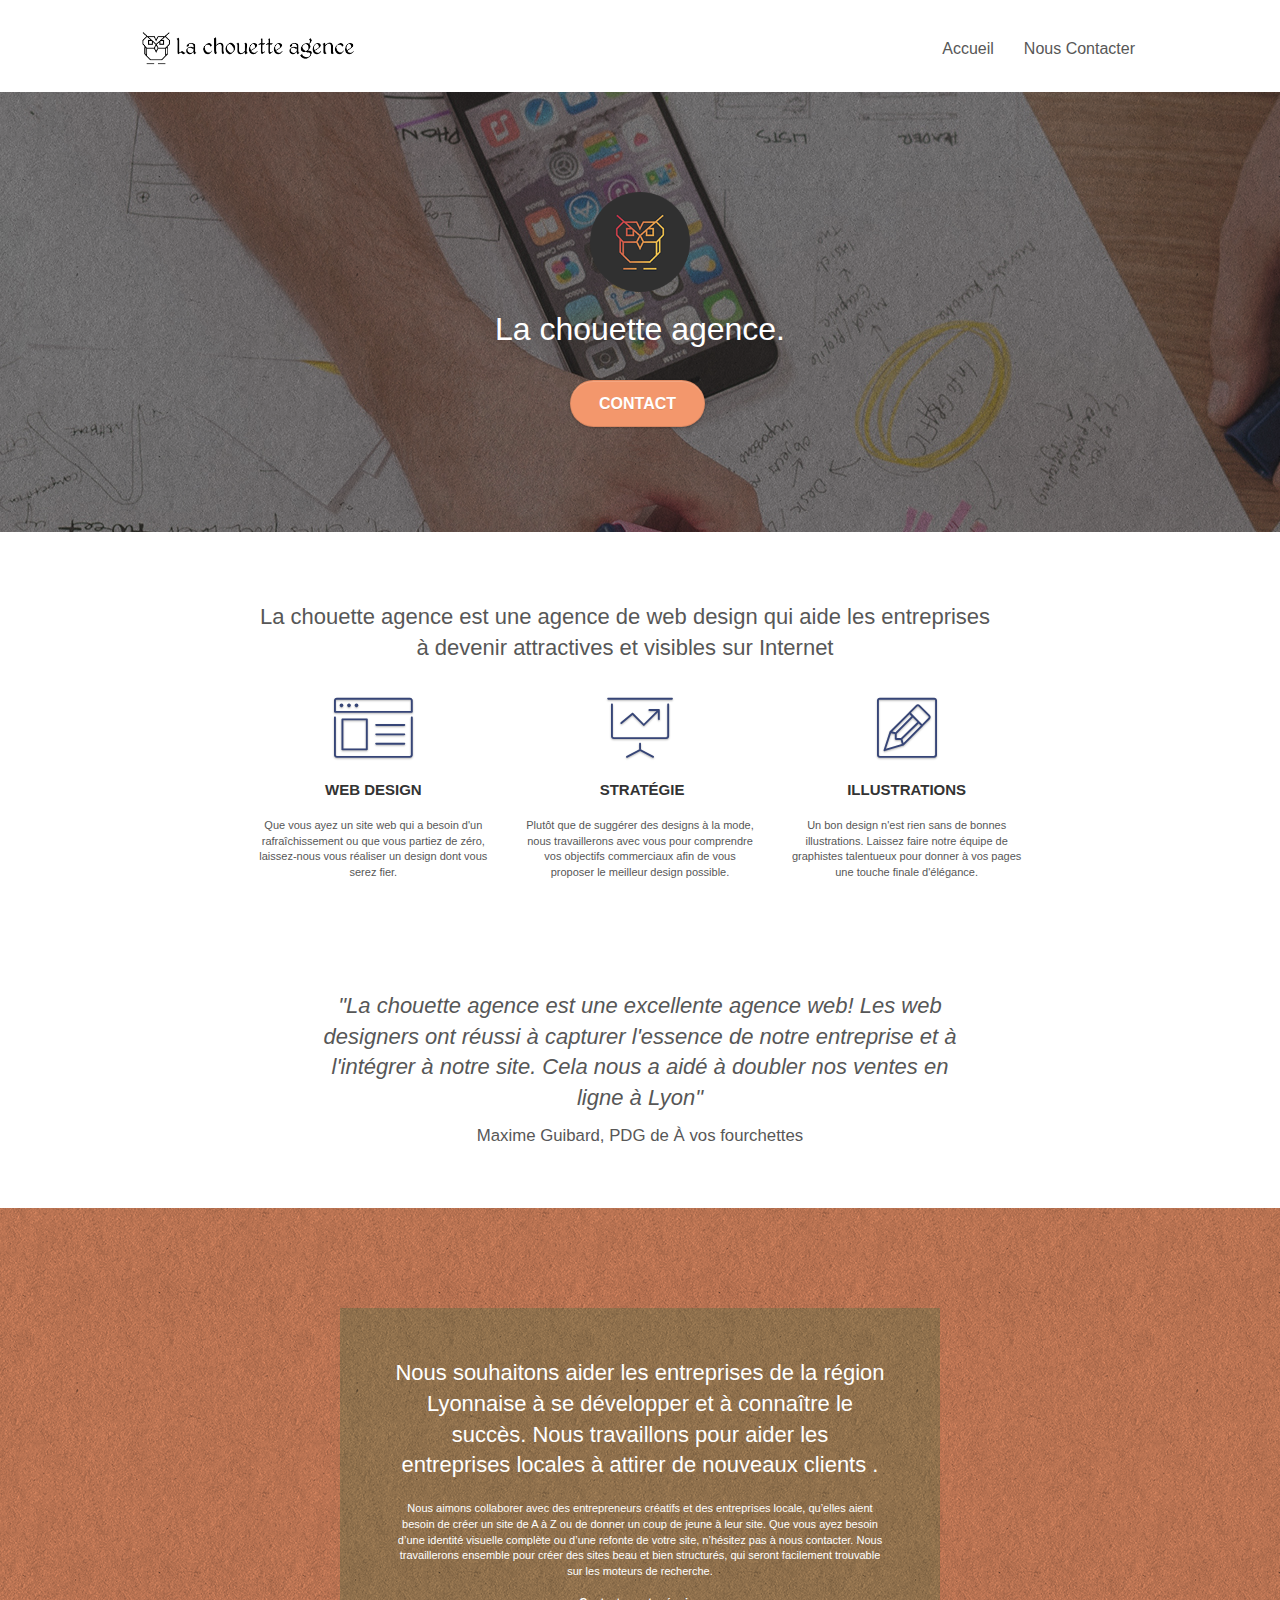
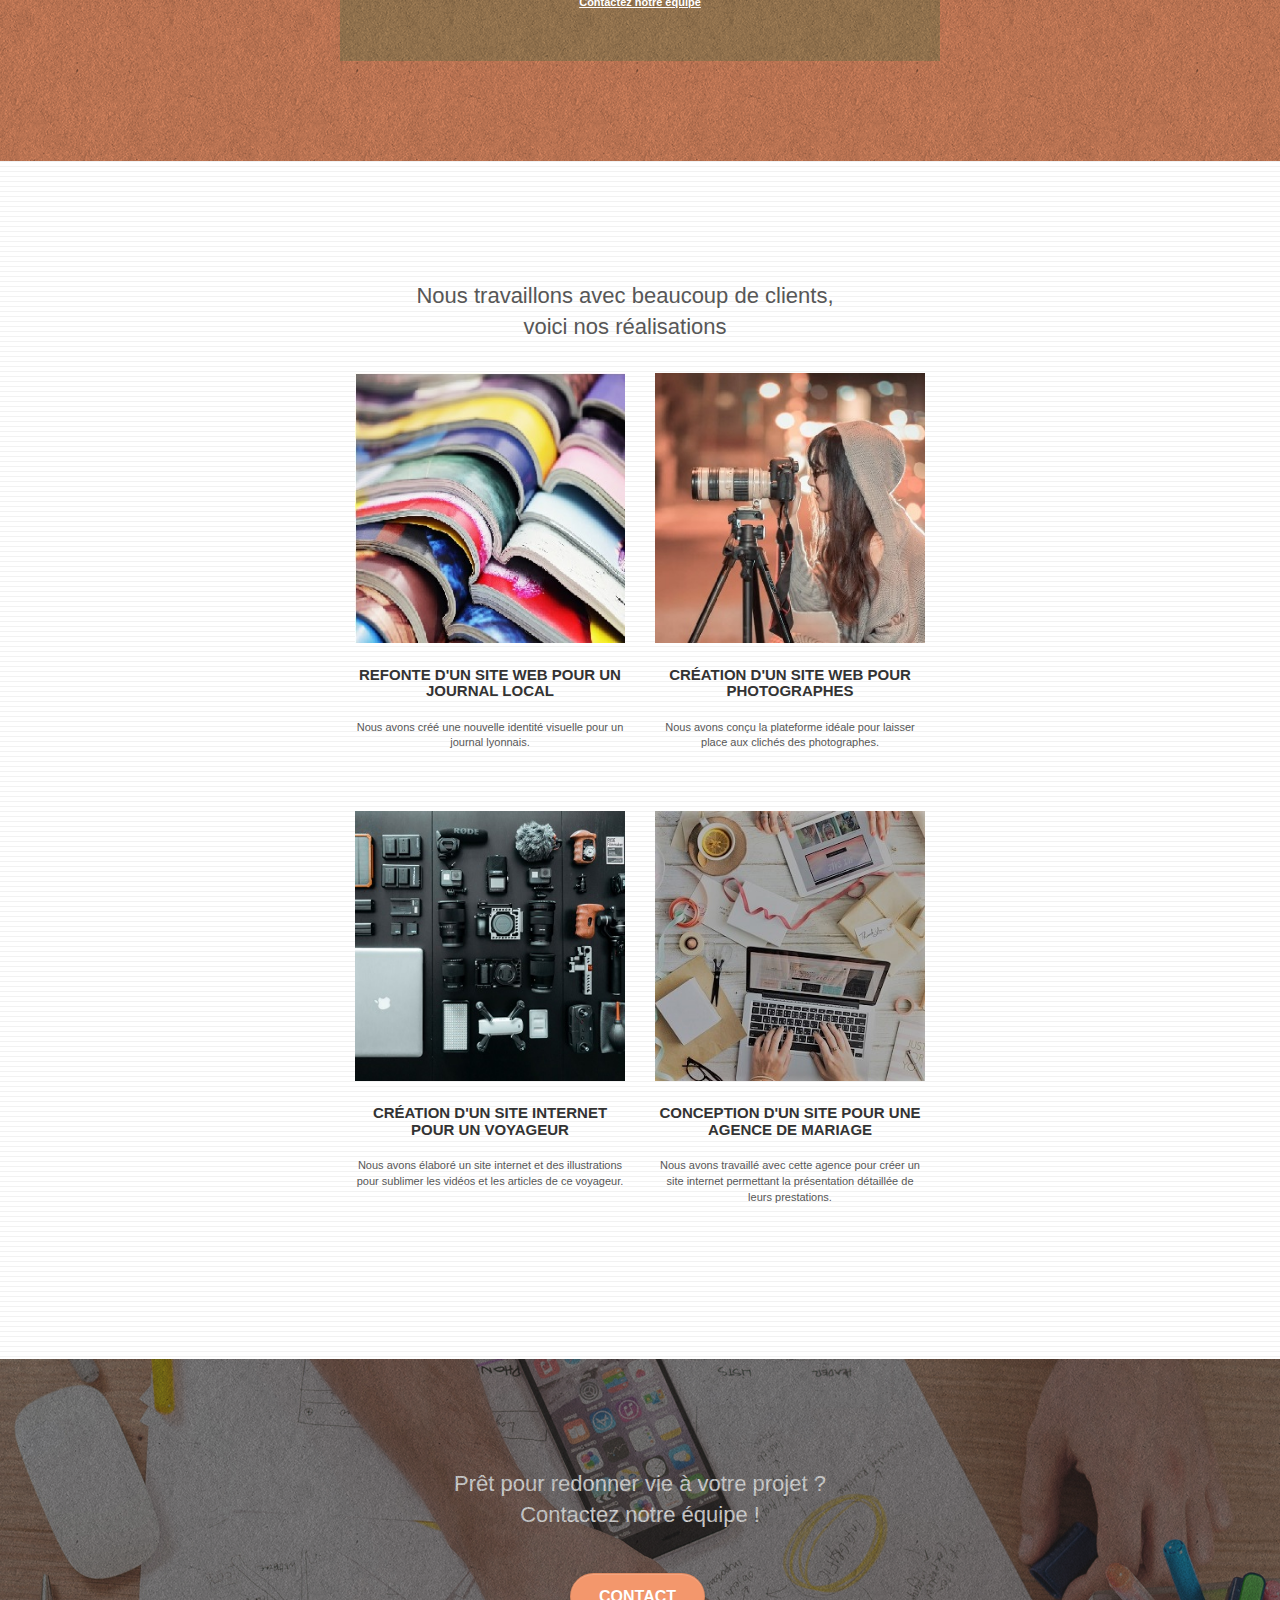
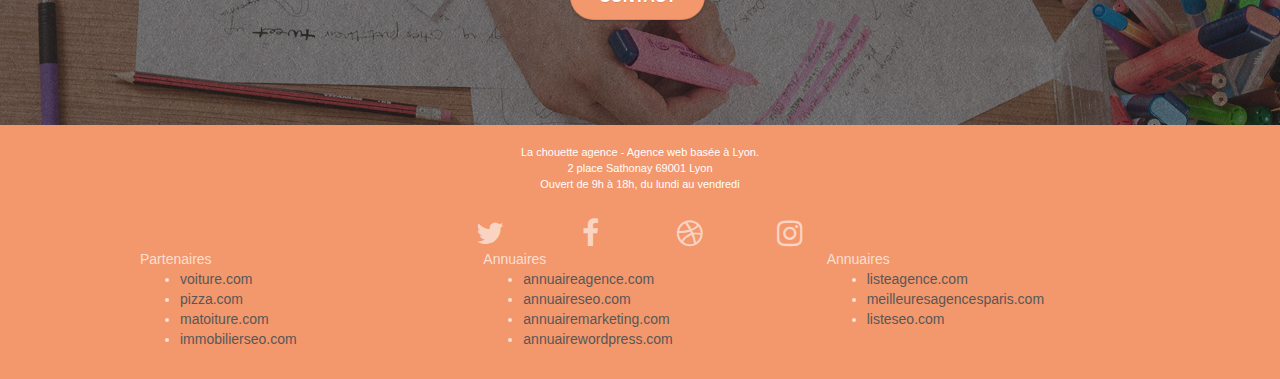
<file: V0.1/index.html>
<!doctype html>
<html lang="fr-FR">
	<head>
		<meta charset="utf-8">
		<meta name="keywords" content="seo, google, site web, site internet, agence design paris, agence design">
		<meta name="description" content="Agence de design pour vos sites internet">
		<meta name="viewport" content="width=device-width, initial-scale=1.0, viewport-fit=cover">
		<link rel="shortcut icon" type="image/png" href="favicon.png">
		
		<link rel="stylesheet" type="text/css" href="./css/bootstrap.min.css">
		<link rel="stylesheet" type="text/css" href="style.css">
		<link rel="stylesheet" type="text/css" href="./css/font-awesome.min.css">
		<link rel="stylesheet" type="text/css" href="./css/et-line.min.css">
		
		<script src="./js/jquery-2.1.0.min.js"></script>
		<script src="./js/bootstrap.min.js"></script>
		<script src="./js/blocs.min.js"></script>
		<script src="./js/jquery.touchSwipe.min.js" defer></script>
		<script src="./js/gmaps.min.js"></script>

		<title>La chouette agence</title>

		
	<!-- Analytics -->
	<meta name="google-site-verification" content="CeDSqxpPGE7P0clvhLXSJpTJjpEEsHPoIuFKejOPUHs" />
	<!-- Analytics END -->
		
	</head>
	<body>
		<!-- Principal conteneur -->
		<div class="page-container">
			
			<!-- bloc-0 -->
			<div class="bloc bgc-white l-bloc " id="bloc-0">
				<div class="container bloc-sm">
					<nav class="navbar row">
						<div class="navbar-header">
							<a class="navbar-brand" href="index.html" title="Retour a l'Accueil du site"><img src="img/la-chouette-agence.png" alt="paris web design logo agence web meilleure agence" height="40"/></a>
							<button id="nav-toggle" type="button" class="ui-navbar-toggle navbar-toggle" data-toggle="collapse" data-target=".navbar-1">
								<span class="sr-only">Toggle navigation</span><span class="icon-bar"></span><span class="icon-bar"></span><span class="icon-bar"></span>
							</button>
						</div>
						<div class="collapse navbar-collapse navbar-1 special-dropdown-nav">
							<ul class="site-navigation nav navbar-nav">
								<li>
									<a href="index.html" title="Retour à l'Accueil du site">Accueil</a>
								</li>
								<li>
									<a href="Contact.html" title="Accès au formulaire de contact">Nous Contacter</a>
								</li>
							</ul>
						</div>
					</nav>
				</div>
			</div>
			<!-- bloc-0 END -->

			<!-- bloc-1-presentation -->
			<div class="bloc bgc-dark-slate-blue bg-banniere d-bloc bg-t-edge bloc-bg-texture texture-paper b-parallax" id="bloc-1-hero">
				<div class="container bloc-lg">
					<div class="row tight-width-whitespace">
						<div class="col-sm-12">
							<img src="img/logo.png" class="center-block image-resize-mode" width="100" alt="La chouette agence, agence web paris, création logo paris" />
							<h1 class="text-center hero-bloc-text tc-white ">
								La chouette agence.
							</h1>
							<div class="text-center">
								<a href="Contact.html" class="btn btn-lg btn-clean btn-rd cta-hero btn-atomic-tangerine" id="cta-hero">Contact</a>
							</div>
						</div>
					</div>
				</div>
			</div>
			<!-- bloc-1-presentation END -->

			<!-- bloc-2-services -->
			<div class="bloc bgc-white l-bloc" id="bloc-2-services">
				<div class="container bloc-md">
					<div class="row col-sm-12 text-center">
						<h2>La chouette agence est une agence de web design qui aide les entreprises <br/> 
							à devenir attractives et visibles sur Internet</h2>
					</div>
					<div class="row voffset-lg med-width-whitespace">
						<div class="col-sm-4">
							<div class="text-center">
								<span class="et-icon-browser sm-shadow icon-dark-slate-blue icons icon-lg"></span>
							</div>
							<h3 class="mg-md text-center">
								Web design
							</h3>
							<p class="text-center ">
								Que vous ayez un site web qui a besoin d'un rafraîchissement ou que vous partiez de zéro, laissez-nous vous réaliser un design dont vous serez fier.
							</p>
						</div>
						<div class="col-sm-4">
							<div class="text-center">
								<span class="et-icon-presentation sm-shadow icon-dark-slate-blue icons icon-lg"></span>
							</div>
							<h3 class="mg-md text-center">
								&nbsp;Stratégie
							</h3>
							<p class="text-center ">
								Plutôt que de suggérer des designs à la mode, nous travaillerons avec vous pour comprendre vos objectifs commerciaux afin de vous proposer le meilleur design possible.<br>
							</p>
						</div>
						<div class="col-sm-4">
							<div class="text-center">
								<span class="et-icon-edit sm-shadow icon-dark-slate-blue icons icon-lg"></span>
							</div>
							<h3 class="mg-md text-center">
								Illustrations
							</h3>
							<p class="text-center ">
								Un bon design n'est rien sans de bonnes illustrations. Laissez faire notre équipe de graphistes talentueux pour donner à vos pages une touche finale d'élégance.
							</p>
						</div>
					</div>
					<div class="row voffset-lg voffset col-xs-12 col-md-8 col-md-offset-2 text-center">
						<h2 class="Recommandation-Italic">
							"La chouette agence est une excellente agence web! Les web designers ont réussi à capturer l'essence de notre entreprise et à l'intégrer à notre site. Cela nous a aidé à doubler nos ventes en ligne à Lyon"<br/>
						</h2>
						<p class="FontSize"> Maxime Guibard, PDG de <span class="Uppercase">à</span> vos fourchettes</p>
					</div>
				</div>
			</div>
			<!-- bloc-2-services END -->

			<!-- bloc-3-what-i-do -->
			<div class="bloc tc-white bgc-atomic-tangerine bg-presentation d-bloc bloc-bg-texture texture-paper b-parallax" id="bloc-3-what-i-do">
				<div class="container bloc-lg">
					<div class="row tight-width-whitespace black-background">
						<div class="col-sm-12">
							<h2 class="mg-md text-center tc-white">
								Nous souhaitons aider les entreprises de la région Lyonnaise à se développer et à connaître le succès. Nous travaillons pour aider les entreprises locales à attirer de nouveaux clients .<br>
							</h2>
							<p class="text-center white">
								Nous aimons collaborer avec des entrepreneurs créatifs et des entreprises locale, qu’elles aient besoin de créer un site de A à Z ou de donner un coup de jeune à leur site. Que vous ayez besoin d’une identité visuelle complète ou d’une refonte de votre site, n’hésitez pas à nous contacter. Nous travaillerons ensemble pour créer des sites beau et bien structurés, qui seront facilement trouvable sur les moteurs de recherche. <br><br><a class="ltc-white bold-link" href="Contact.html">Contactez notre équipe</a><br>
							</p>
						</div>
					</div>
				</div>
			</div>
			<!-- bloc-3-what-i-do END -->

			<!-- bloc-4-portfolio -->
			<div class="bloc bgc-white bg-lines-h2-bg bg-repeat l-bloc" id="bloc-4-portfolio">
				<div class="container bloc-lg">
					<div class="row col-sm-12 text-center">
						<h2>Nous travaillons avec beaucoup de clients, <br/> voici nos réalisations</h2>
						<br/>
					</div>
					<div class="row tight-width-whitespace portfolio-row">
						<div class="col-sm-6">
							<a href="#" data-lightbox="img/1.jpg" data-gallery-id="gallery-1" data-caption="Refonte d'un site web pour un journal local" data-frame="snapshot-lb"><img src="img/1.jpg" alt="paris web design logo agence web meilleure agence et refonte site web journal" class="img-responsive portfolio-thumb" /></a>
							<h3 class="mg-md text-center">
								Refonte d'un site web pour un journal local
							</h3>
							<p class="text-center">
								Nous avons créé une nouvelle identité visuelle pour un journal lyonnais.
							</p>
						</div>
						<div class="col-sm-6">
							<a href="#" data-lightbox="img/2.jpg" data-gallery-id="gallery-1" data-caption="Création d'un site web pour photographes" data-frame="snapshot-lb"><img src="img/2.jpg" class="img-responsive portfolio-thumb" alt="paris web design logo agence web meilleure agence, Création d'un site web pour photographes" /></a>
							<h3 class="mg-md text-center">
								Création d'un site web pour photographes
							</h3>
							<p class="text-center">
								Nous avons conçu la plateforme idéale pour laisser place aux clichés des photographes.
							</p>
						</div>
					</div>
					<div class="row tight-width-whitespace portfolio-row">
						<div class="col-sm-6">
							<a href="#" data-lightbox="img/3.jpg" data-gallery-id="gallery-1" data-caption="Création d'un site internet pour un voyageur" data-frame="snapshot-lb"><img src="img/3.jpg" class="img-responsive portfolio-thumb" alt="paris web design logo agence web meilleure agence, Création d'un site web pour voyageur"/></a>
							<h3 class="mg-md text-center">
								Création d'un site internet pour un voyageur
							</h3>
							<p class="text-center">
								Nous avons élaboré un site internet et des illustrations pour sublimer les vidéos et les articles de ce voyageur.
							</p>
						</div>
						<div class="col-sm-6">
							<a href="#" data-lightbox="img/4.jpg" data-gallery-id="gallery-1" data-caption="Conception d'un site pour une agence de mariage" data-frame="snapshot-lb"><img src="img/4.jpg" class="img-responsive portfolio-thumb" alt="paris web design logo agence web meilleure agence, Création d'un site web pour agence de mariage" /></a>
							<h3 class="mg-md text-center">
								Conception d'un site pour une agence de mariage
							</h3>
							<p class="text-center">
								Nous avons travaillé avec cette agence pour créer un site internet permettant la présentation détaillée de leurs prestations.
							</p>
						</div>
					</div>
				</div>
			</div>
			<!-- bloc-4-portfolio END -->

			<!-- bloc-5-cta -->
			<div class="bloc bgc-dark-slate-blue bg-banniere d-bloc bloc-bg-texture texture-paper" id="bloc-5-cta">
				<div class="container bloc-lg">
					<div class="row">
						<h2 class="mg-md text-center tc-white">
							Prêt pour redonner vie à votre projet ?<br>Contactez notre équipe !
						</h2>
						<div class="col-sm-12 text-center">
							<a href="Contact.html" class="btn btn-atomic-tangerine btn-clean btn-rd btn-lg cta-hero">Contact</a>
						</div>
					</div>
				</div>
			</div>

			<!-- ScrollToTop Button -->
			<a class="bloc-button btn btn-d scrollToTop" onclick="scrollToTarget('1')"><span class="fa fa-chevron-up"></span></a>
			<!-- ScrollToTop Button END-->
			<!-- bloc-5-cta END -->

			<!-- Footer - bloc-8 -->
			<div class="bloc bgc-atomic-tangerine d-bloc" id="bloc-8">
				<div class="container bloc-sm">
					<div class="row">
						<div class="col-sm-12">
							<p class="text-center white">
								La chouette agence - Agence web basée à Lyon.<br>
								2 place Sathonay 69001 Lyon<br>
								Ouvert de 9h à 18h, du lundi au vendredi<br><br>
							</p>
							<div class="row row-no-gutters social">
								<div class="col-sm-3">
									<div class="text-center">
										<a class="social" href="index.html"><span class="fa fa-twitter icon-md"></span></a>
									</div>
								</div>
								<div class="col-sm-3">
									<div class="text-center">
										<a class="social" href="index.html"><span class="fa fa-facebook icon-md"></span></a>
									</div>
								</div>
								<div class="col-sm-3">
									<div class="text-center">
										<a class="social" href="index.html"><span class="fa fa-dribbble icon-md"></span></a>
									</div>
								</div>
								<div class="col-sm-3">
									<div class="text-center">
										<a class="social" href="index.html"><span class="fa fa-instagram icon-md"></span></a>
									</div>
								</div>
							</div>
							<div class="row">
								<div class="col-sm-4">
									Partenaires
									<ul>
										<li><a href="voiture.com">voiture.com</a></li>
										<li><a href="pizza.com">pizza.com</a></li>
										<li><a href="matoiture.com">matoiture.com</a></li>
										<li><a href="immobilierseo.com">immobilierseo.com</a></li>
									</ul>		
								</div>
								<div class="col-sm-4">
									Annuaires
									<ul>
										<li><a href="annuaireagence.com">annuaireagence.com</a></li>
										<li><a href="annuaireseo.com">annuaireseo.com</a></li>
										<li><a href="annuairemarketing.com">annuairemarketing.com</a></li>
										<li><a href="annuairewordpress.com">annuairewordpress.com</a></li>
									</ul>
								</div>

								<div class="col-sm-4">
									Annuaires
									<ul>
										<li><a href="listeagence.com">listeagence.com</a></li>
										<li><a href="meilleuresagencesparis.com">meilleuresagencesparis.com</a></li>
										<li><a href="listeseo.com">listeseo.com</a></li>
									</ul>
								</div>
							</div>
						</div>
					</div>
				</div>
			</div>
			<!-- Footer - bloc-8 END -->

		</div>
		<!-- Principal conteneur END -->
		

	</body>
</html>
</file>
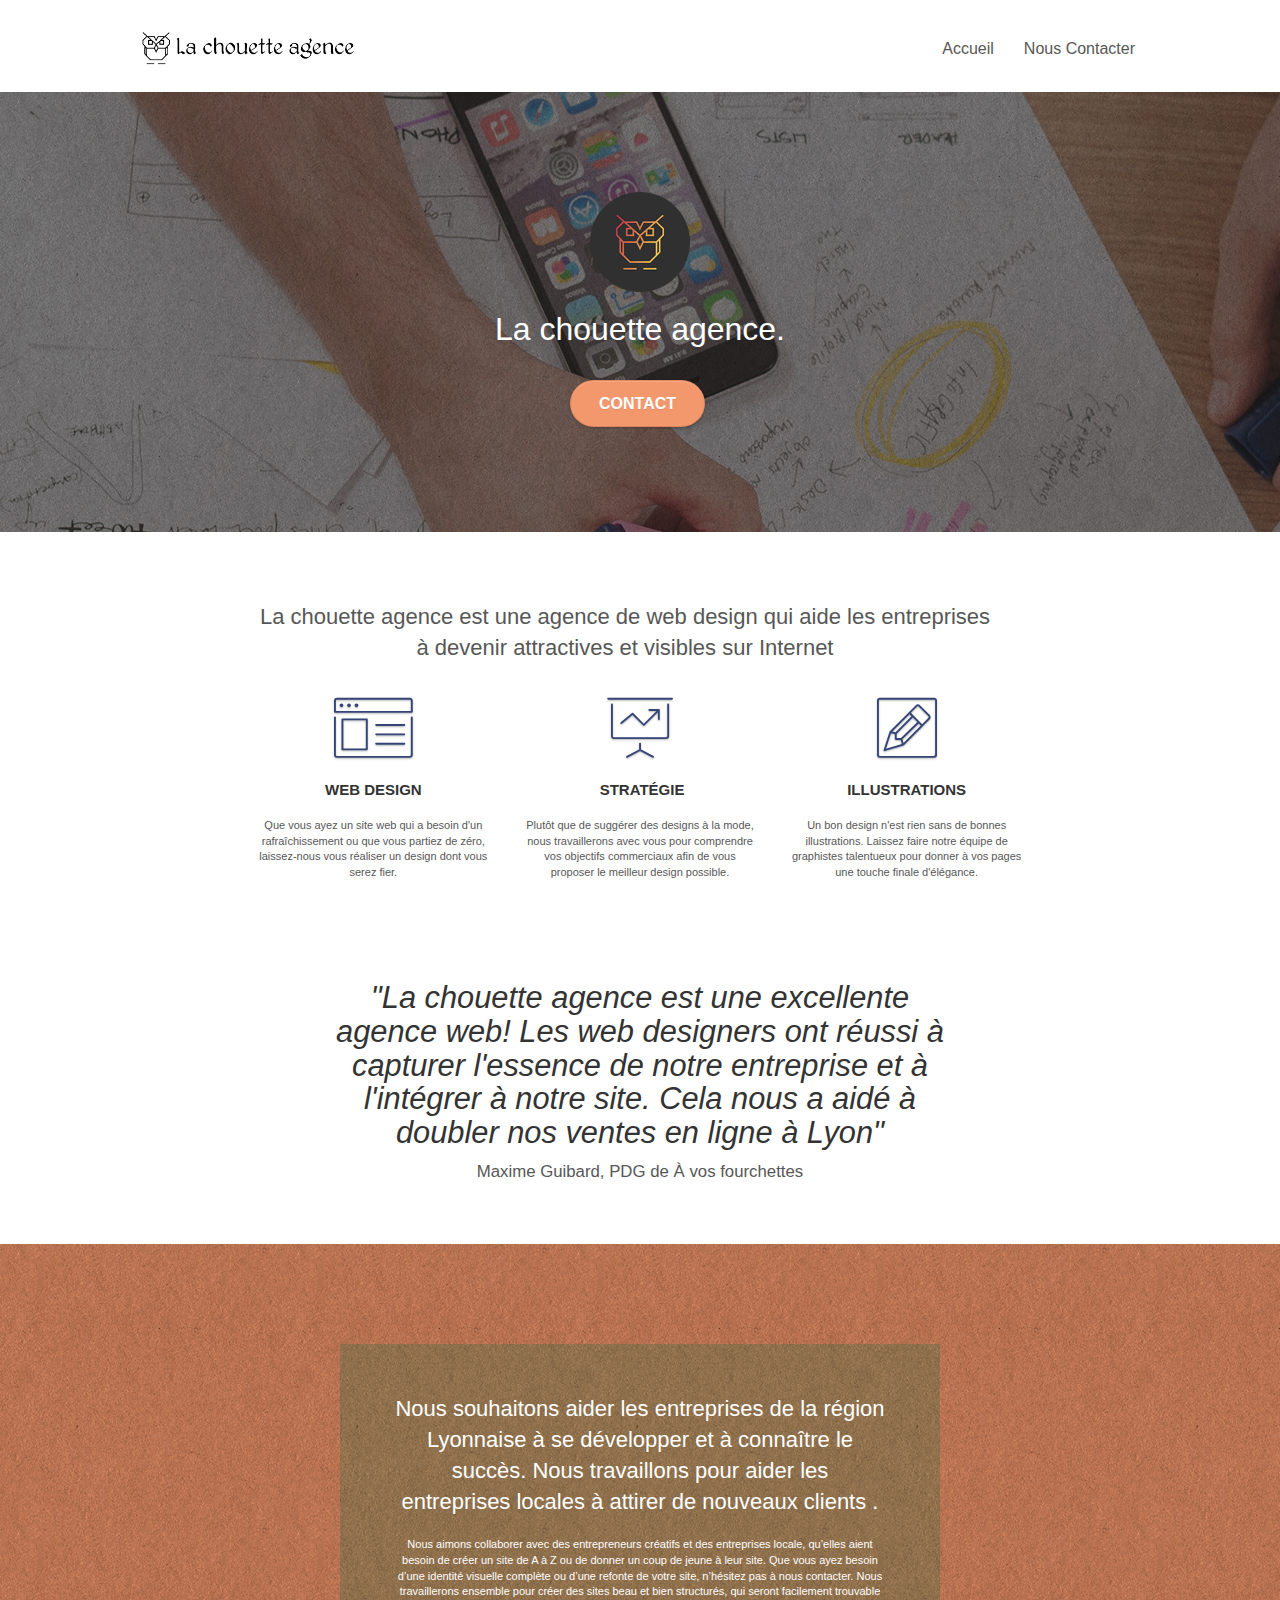
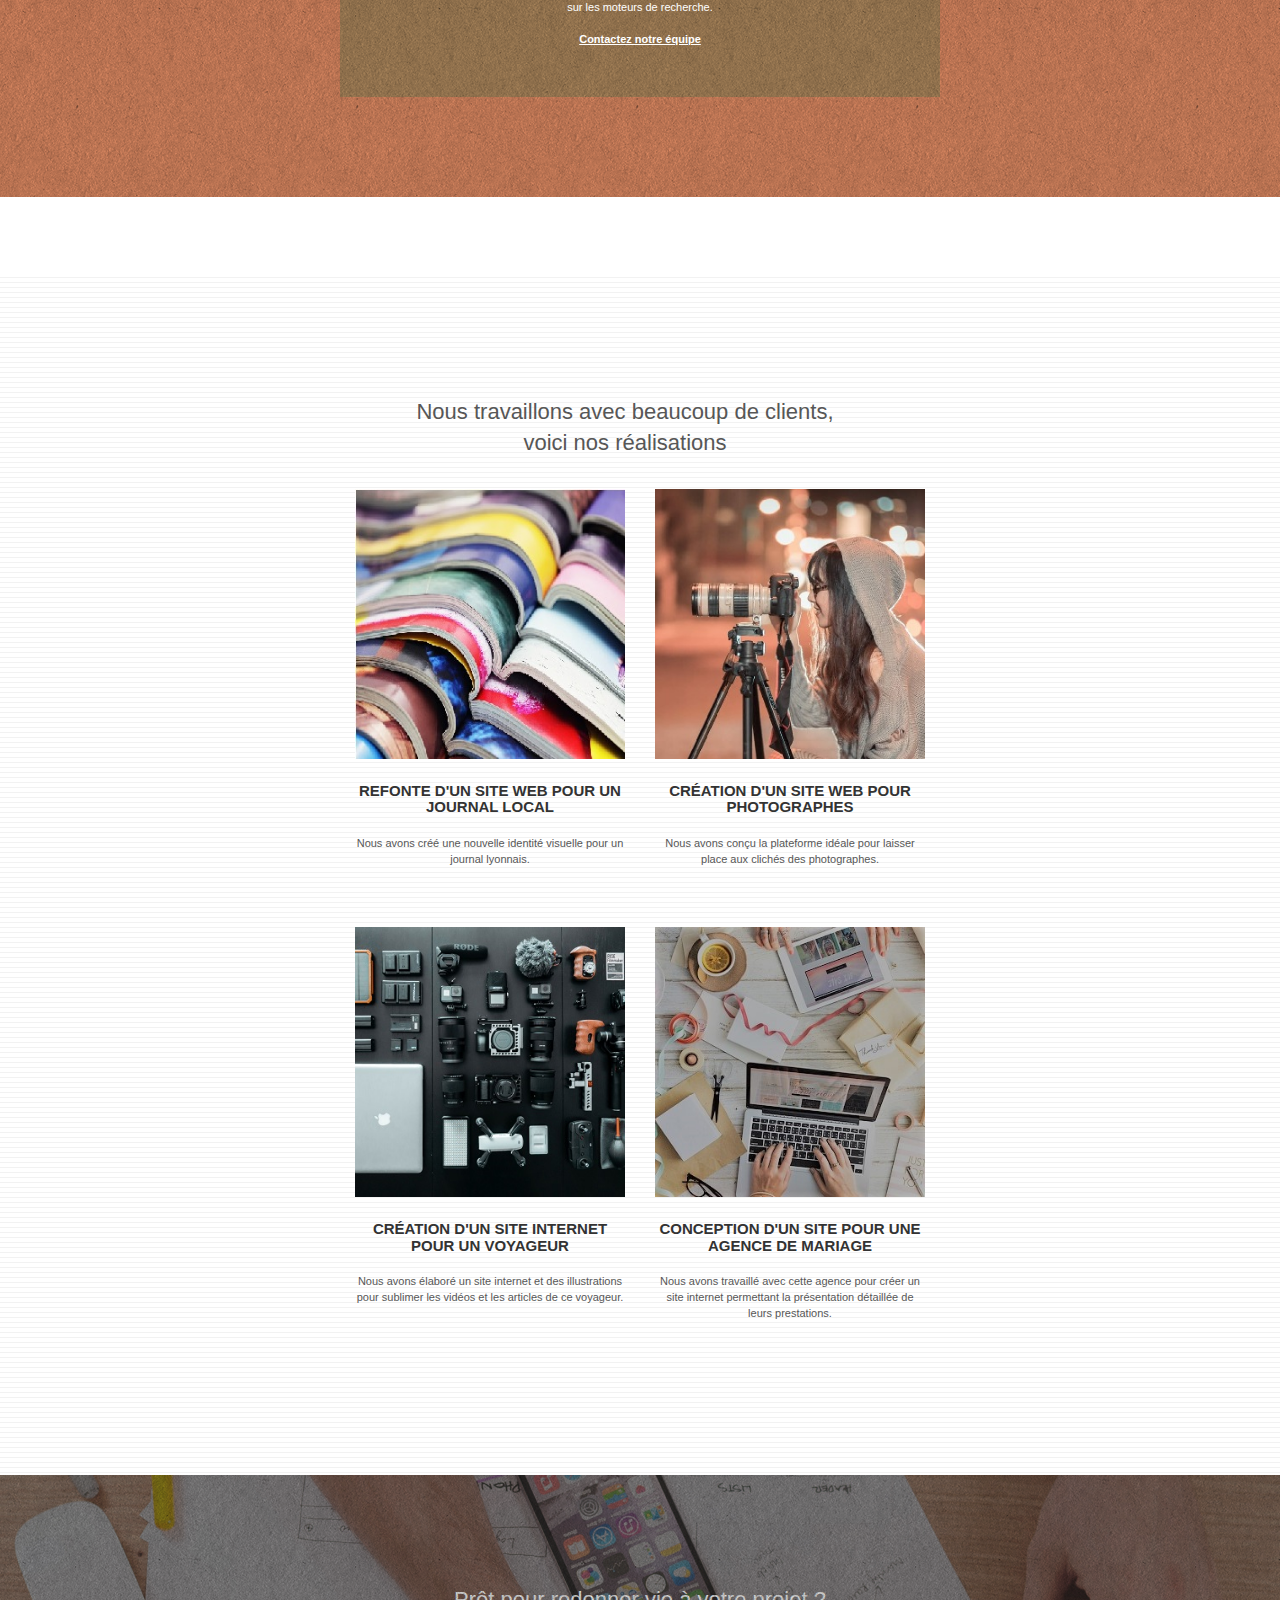
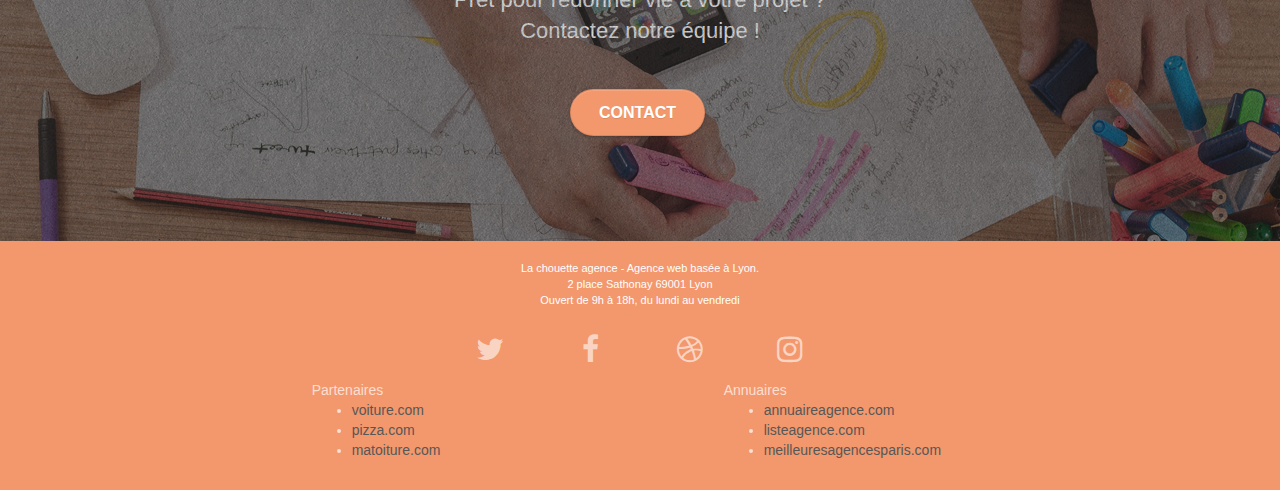
<file: V0.3/index.html>
<!doctype html>
<html lang="fr-FR">
	<head>
		<meta charset="utf-8">
		<meta name="keywords" content="site web, site internet, agence design lyon, agence design">
		<meta name="description" content="Agence de design pour vos sites internet">
		<meta name="viewport" content="width=device-width, initial-scale=1.0, viewport-fit=cover">
		<link rel="shortcut icon" type="image/png" href="favicon.png">
		
		<link rel="stylesheet" type="text/css" href="./css/bootstrap.min.css">
		<link rel="stylesheet" type="text/css" href="style.min.css">
		<link rel="stylesheet" type="text/css" href="./css/font-awesome.min.css">
		<link rel="stylesheet" type="text/css" href="./css/et-line.min.css">
		
		<script src="./js/jquery-2.1.0.min.js"></script>
		<script src="./js/bootstrap.min.js"></script>
		<script src="./js/blocs.min.js"></script>
		<script src="./js/jquery.touchSwipe.min.js" defer></script>
		<script src="./js/gmaps.min.js"></script>

		<title>La chouette agence</title>

		
	<!-- Analytics -->
	<meta name="google-site-verification" content="CeDSqxpPGE7P0clvhLXSJpTJjpEEsHPoIuFKejOPUHs" />
	<!-- Analytics END -->
		
	</head>
	<body>
		<!-- Principal conteneur -->
		<div class="page-container">
			
			<!-- bloc-0 -->
			<div class="bloc bgc-white l-bloc " id="bloc-0">
				<div class="container bloc-sm">
					<nav class="navbar row">
						<div class="navbar-header">
							<a class="navbar-brand" href="index.html" title="Retour a l'Accueil du site"><img src="img/la-chouette-agence.png" alt="paris web design logo agence web meilleure agence" height="40"/></a>
							<button id="nav-toggle" type="button" class="ui-navbar-toggle navbar-toggle" data-toggle="collapse" data-target=".navbar-1">
								<span class="sr-only">Toggle navigation</span><span class="icon-bar"></span><span class="icon-bar"></span><span class="icon-bar"></span>
							</button>
						</div>
						<div class="collapse navbar-collapse navbar-1 special-dropdown-nav">
							<ul class="site-navigation nav navbar-nav">
								<li>
									<a href="index.html" title="Retour à l'Accueil du site">Accueil</a>
								</li>
								<li>
									<a href="Contact.html" title="Accès au formulaire de contact">Nous Contacter</a>
								</li>
							</ul>
						</div>
					</nav>
				</div>
			</div>
			<!-- bloc-0 END -->

			<!-- bloc-1-presentation -->
			<div class="bloc bgc-dark-slate-blue bg-banniere d-bloc bg-t-edge bloc-bg-texture texture-paper b-parallax" id="bloc-1-hero">
				<div class="container bloc-lg">
					<div class="row tight-width-whitespace">
						<div class="col-sm-12">
							<img src="img/logo.png" class="center-block image-resize-mode" width="100" alt="La chouette agence, agence web paris, création logo paris" />
							<h1 class="text-center hero-bloc-text tc-white ">
								La chouette agence.
							</h1>
							<div class="text-center">
								<a href="Contact.html" class="btn btn-lg btn-clean btn-rd cta-hero btn-atomic-tangerine" id="cta-hero">Contact</a>
							</div>
						</div>
					</div>
				</div>
			</div>
			<!-- bloc-1-presentation END -->

			<!-- bloc-2-services -->
			<div class="bloc bgc-white l-bloc" id="bloc-2-services">
				<div class="container bloc-md">
					<div class="row col-sm-12 text-center">
						<h2>
							La chouette agence est une agence de web design qui aide les entreprises <br/> 
							à devenir attractives et visibles sur Internet
						</h2>
					</div>
					<div class="row voffset-lg med-width-whitespace">
						<div class="col-sm-4">
							<div class="text-center">
								<span class="et-icon-browser sm-shadow icon-dark-slate-blue icons icon-lg"></span>
							</div>
							<h3 class="mg-md text-center">
								Web design
							</h3>
							<p class="text-center ">
								Que vous ayez un site web qui a besoin d'un rafraîchissement ou que vous partiez de zéro, laissez-nous vous réaliser un design dont vous serez fier.
							</p>
						</div>
						<div class="col-sm-4">
							<div class="text-center">
								<span class="et-icon-presentation sm-shadow icon-dark-slate-blue icons icon-lg"></span>
							</div>
							<h3 class="mg-md text-center">
								&nbsp;Stratégie
							</h3>
							<p class="text-center ">
								Plutôt que de suggérer des designs à la mode, nous travaillerons avec vous pour comprendre vos objectifs commerciaux afin de vous proposer le meilleur design possible.<br>
							</p>
						</div>
						<div class="col-sm-4">
							<div class="text-center">
								<span class="et-icon-edit sm-shadow icon-dark-slate-blue icons icon-lg"></span>
							</div>
							<h3 class="mg-md text-center">
								Illustrations
							</h3>
							<p class="text-center ">
								Un bon design n'est rien sans de bonnes illustrations. Laissez faire notre équipe de graphistes talentueux pour donner à vos pages une touche finale d'élégance.
							</p>
						</div>
					</div>
					<div class="row voffset-lg voffset col-xs-12 col-md-8 col-md-offset-2 text-center">
						<h4 class="Recommandation-Italic">
							"La chouette agence est une excellente agence web! Les web designers ont réussi à capturer l'essence de notre entreprise et à l'intégrer à notre site. Cela nous a aidé à doubler nos ventes en ligne à Lyon"<br/>
						</h4>
						<p class="FontSize"> Maxime Guibard, PDG de <span class="Uppercase">à</span> vos fourchettes</p>
					</div>
				</div>
			</div>
			<!-- bloc-2-services END -->

			<!-- bloc-3-what-i-do -->
			<div class="bloc tc-white bgc-atomic-tangerine bg-presentation d-bloc bloc-bg-texture texture-paper b-parallax" id="bloc-3-what-i-do">
				<div class="container bloc-lg">
					<div class="row tight-width-whitespace black-background">
						<div class="col-sm-12">
							<h2 class="mg-md text-center tc-white">
								Nous souhaitons aider les entreprises de la région Lyonnaise à se développer et à connaître le succès. Nous travaillons pour aider les entreprises locales à attirer de nouveaux clients .<br>
							</h2>
							<p class="text-center white">
								Nous aimons collaborer avec des entrepreneurs créatifs et des entreprises locale, qu’elles aient besoin de créer un site de A à Z ou de donner un coup de jeune à leur site. Que vous ayez besoin d’une identité visuelle complète ou d’une refonte de votre site, n’hésitez pas à nous contacter. Nous travaillerons ensemble pour créer des sites beau et bien structurés, qui seront facilement trouvable sur les moteurs de recherche. <br><br><a class="ltc-white bold-link" href="Contact.html">Contactez notre équipe</a><br>
							</p>
						</div>
					</div>
				</div>
			</div>
			<!-- bloc-3-what-i-do END -->

			<!-- bloc-4-portfolio -->
			<div class="bloc bgc-white bg-lines-h2-bg bg-repeat l-bloc" id="bloc-4-portfolio">
				<div class="container bloc-lg voffset-lg">
					<div class="row col-sm-12 text-center">
						<h2>Nous travaillons avec beaucoup de clients, <br/> voici nos réalisations</h2>
						<br/>
					</div>
					<div class="row tight-width-whitespace portfolio-row">
						<div class="col-sm-6">
							<a href="#" data-lightbox="img/1.jpg" data-gallery-id="gallery-1" data-caption="Refonte d'un site web pour un journal local" data-frame="snapshot-lb"><img src="img/1.jpg" class="img-responsive portfolio-thumb center-block" alt="Refonte d'un site web pour un journal local"/></a>
							<h3 class="mg-md text-center">
								Refonte d'un site web pour un journal local
							</h3>
							<p class="text-center">
								Nous avons créé une nouvelle identité visuelle pour un journal lyonnais.
							</p>
						</div>
						<div class="col-sm-6">
							<a href="#" data-lightbox="img/2.jpg" data-gallery-id="gallery-1" data-caption="Création d'un site web pour photographes" data-frame="snapshot-lb"><img src="img/2.jpg" class="img-responsive portfolio-thumb center-block" alt="Création d'un site web pour photographes" /></a>
							<h3 class="mg-md text-center">
								Création d'un site web pour photographes
							</h3>
							<p class="text-center">
								Nous avons conçu la plateforme idéale pour laisser place aux clichés des photographes.
							</p>
						</div>
					</div>
					<div class="row tight-width-whitespace portfolio-row">
						<div class="col-sm-6">
							<a href="#" data-lightbox="img/3.jpg" data-gallery-id="gallery-1" data-caption="Création d'un site internet pour un voyageur" data-frame="snapshot-lb"><img src="img/3.jpg" class="img-responsive portfolio-thumb center-block" alt="Création d'un site web pour voyageur"/></a>
							<h3 class="mg-md text-center">
								Création d'un site internet pour un voyageur
							</h3>
							<p class="text-center">
								Nous avons élaboré un site internet et des illustrations pour sublimer les vidéos et les articles de ce voyageur.
							</p>
						</div>
						<div class="col-sm-6">
							<a href="#" data-lightbox="img/4.jpg" data-gallery-id="gallery-1" data-caption="Conception d'un site pour une agence de mariage" data-frame="snapshot-lb"><img src="img/4.jpg" class="img-responsive portfolio-thumb center-block" alt="Création d'un site web pour agence de mariage" /></a>
							<h3 class="mg-md text-center">
								Conception d'un site pour une agence de mariage
							</h3>
							<p class="text-center">
								Nous avons travaillé avec cette agence pour créer un site internet permettant la présentation détaillée de leurs prestations.
							</p>
						</div>
					</div>
				</div>
			</div>
			<!-- bloc-4-portfolio END -->

			<!-- bloc-5-cta -->
			<div class="bloc bgc-dark-slate-blue bg-banniere d-bloc bloc-bg-texture texture-paper" id="bloc-5-cta">
				<div class="container bloc-lg">
					<div class="row">
						<h2 class="mg-md text-center tc-white">
							Prêt pour redonner vie à votre projet ?<br>Contactez notre équipe !
						</h2>
						<div class="col-sm-12 text-center">
							<a href="Contact.html" class="btn btn-atomic-tangerine btn-clean btn-rd btn-lg cta-hero">Contact</a>
						</div>
					</div>
				</div>
			</div>

			<!-- ScrollToTop Button -->
			<a class="bloc-button btn btn-d scrollToTop" onclick="scrollToTarget('1')"><span class="fa fa-chevron-up"></span></a>
			<!-- ScrollToTop Button END-->
			<!-- bloc-5-cta END -->

			<!-- Footer - bloc-8 -->
			<div class="bloc bgc-atomic-tangerine d-bloc" id="bloc-8">
				<div class="container bloc-sm">
					<div class="row">
						<div class="col-sm-12">
							<p class="text-center white">
								La chouette agence - Agence web basée à Lyon.<br>
								2 place Sathonay 69001 Lyon<br>
								Ouvert de 9h à 18h, du lundi au vendredi<br><br>
							</p>
							<div class="row row-no-gutters social">
								<div class="col-sm-3">
									<div class="text-center">
										<a class="social" href="index.html"><span class="fa fa-twitter icon-md"></span></a>
									</div>
								</div>
								<div class="col-sm-3">
									<div class="text-center">
										<a class="social" href="index.html"><span class="fa fa-facebook icon-md"></span></a>
									</div>
								</div>
								<div class="col-sm-3">
									<div class="text-center">
										<a class="social" href="index.html"><span class="fa fa-dribbble icon-md"></span></a>
									</div>
								</div>
								<div class="col-sm-3">
									<div class="text-center">
										<a class="social" href="index.html"><span class="fa fa-instagram icon-md"></span></a>
									</div>
								</div>
							</div>
							<div class="row Flex2 std">
								<br/>
								<div class="col-sm-4">
									Partenaires
									<ul>
										<li><a href="voiture.com" title="lien vers le site voiture.com">voiture.com</a></li>
										<li><a href="pizza.com" title="lien vers le site pizza.com">pizza.com</a></li>
										<li><a href="matoiture.com" title="lien vers le site matoiture.com">matoiture.com</a></li>
									</ul>		
								</div>
								<div class="col-sm-4">
									Annuaires
									<ul>
										<li><a href="annuaireagence.com" title="lien vers le site annuaireagence.com">annuaireagence.com</a></li>
										<li><a href="listeagence.com" title="lien vers le site listeagence.com">listeagence.com</a></li>
										<li><a href="meilleuresagencesparis.com" title="lien vers le site meilleuresagencesparis.com">meilleuresagencesparis.com</a></li>
									</ul>
								</div>
							</div>

							<div class="row Flex2 responsive">
								<br/>
								<div class="col-sm-4">
									Partenaires
									<ul>
										<li><a href="voiture.com" title="lien vers le site voiture.com">voiture.com</a></li>
										<li><a href="pizza.com" title="lien vers le site pizza.com">pizza.com</a></li>
										<li><a href="matoiture.com" title="lien vers le site matoiture.com">matoiture.com</a></li>
									</ul>
									<br/>
									Annuaires
									<ul>
										<li><a href="annuaireagence.com" title="lien vers le site annuaireagence.com">annuaireagence.com</a></li>
										<li><a href="listeagence.com" title="lien vers le site listeagence.com">listeagence.com</a></li>
										<li><a href="meilleuresagencesparis.com" title="lien vers le site meilleuresagencesparis.com">meilleuresagencesparis.com</a></li>
									</ul>
								</div>
							</div>
						</div>
					</div>
				</div>
			</div>
			<!-- Footer - bloc-8 END -->

		</div>
		<!-- Principal conteneur END -->
		

	</body>
</html>
</file>
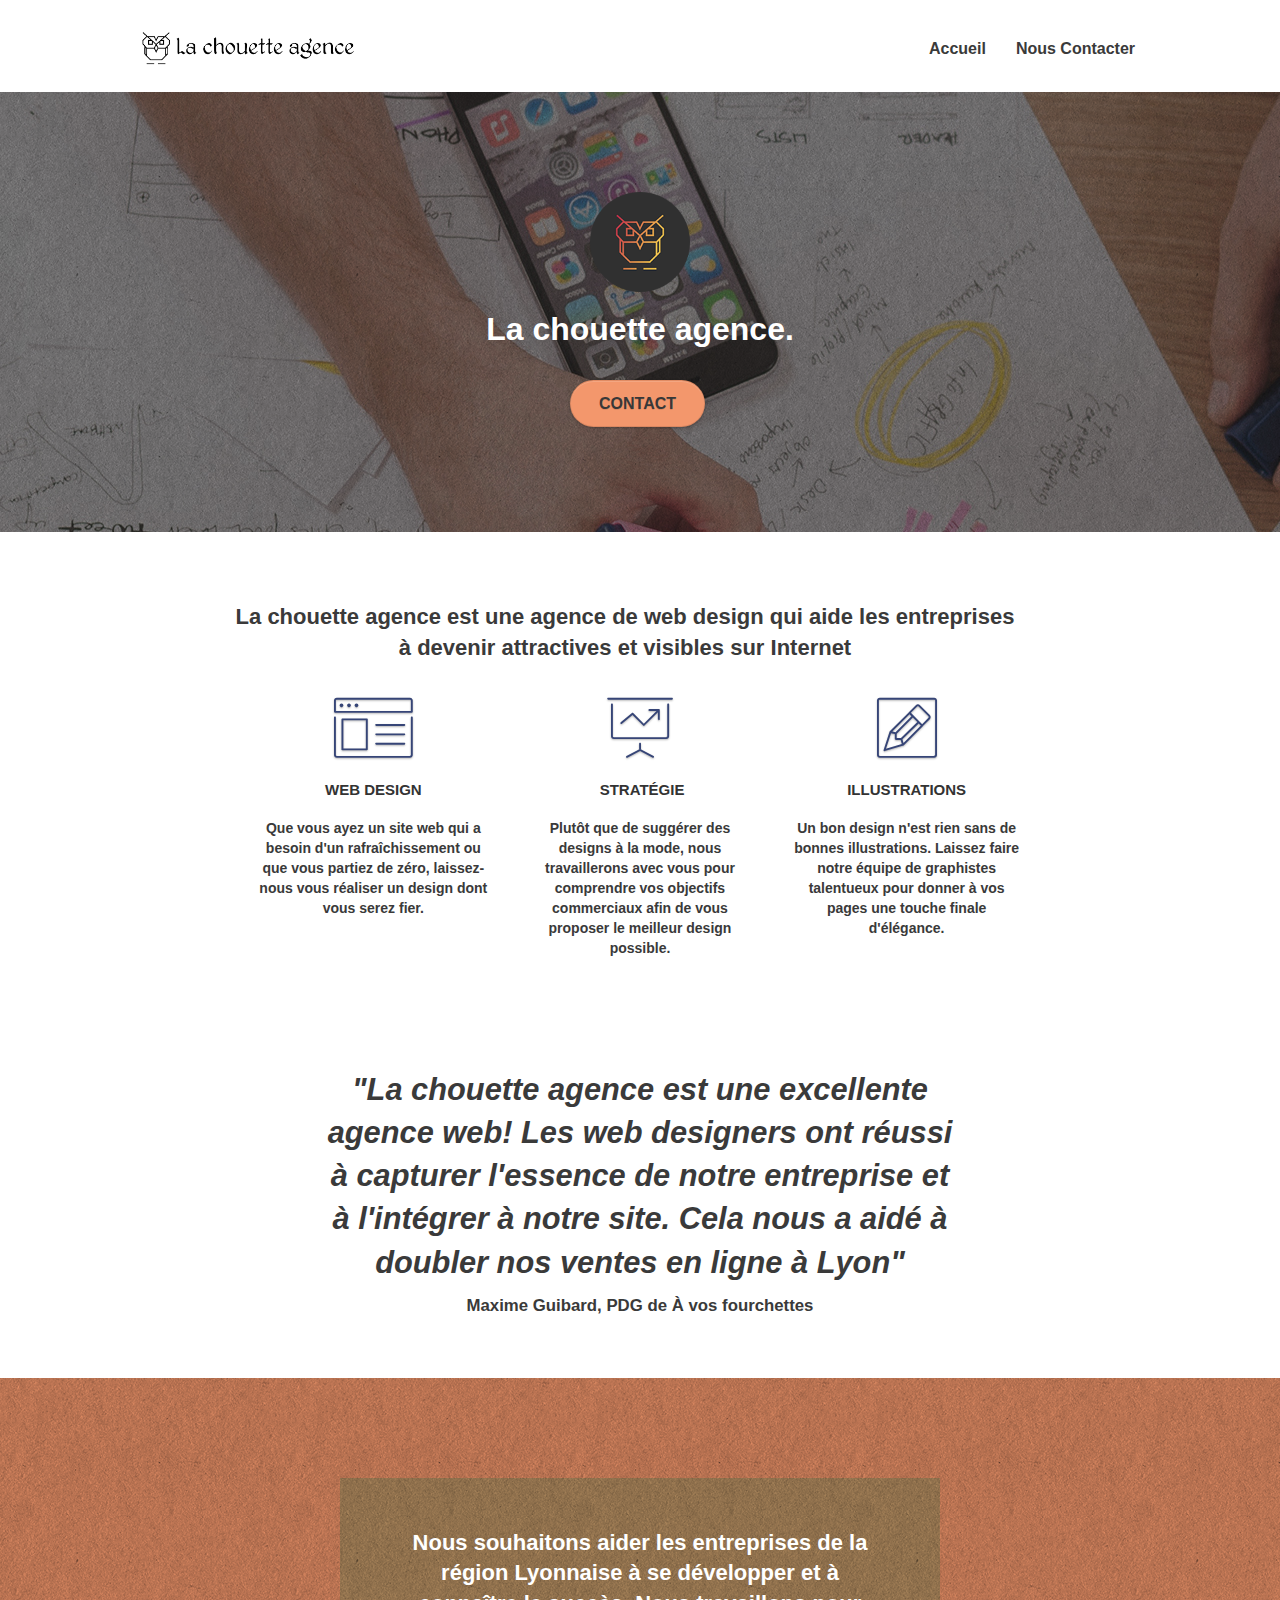
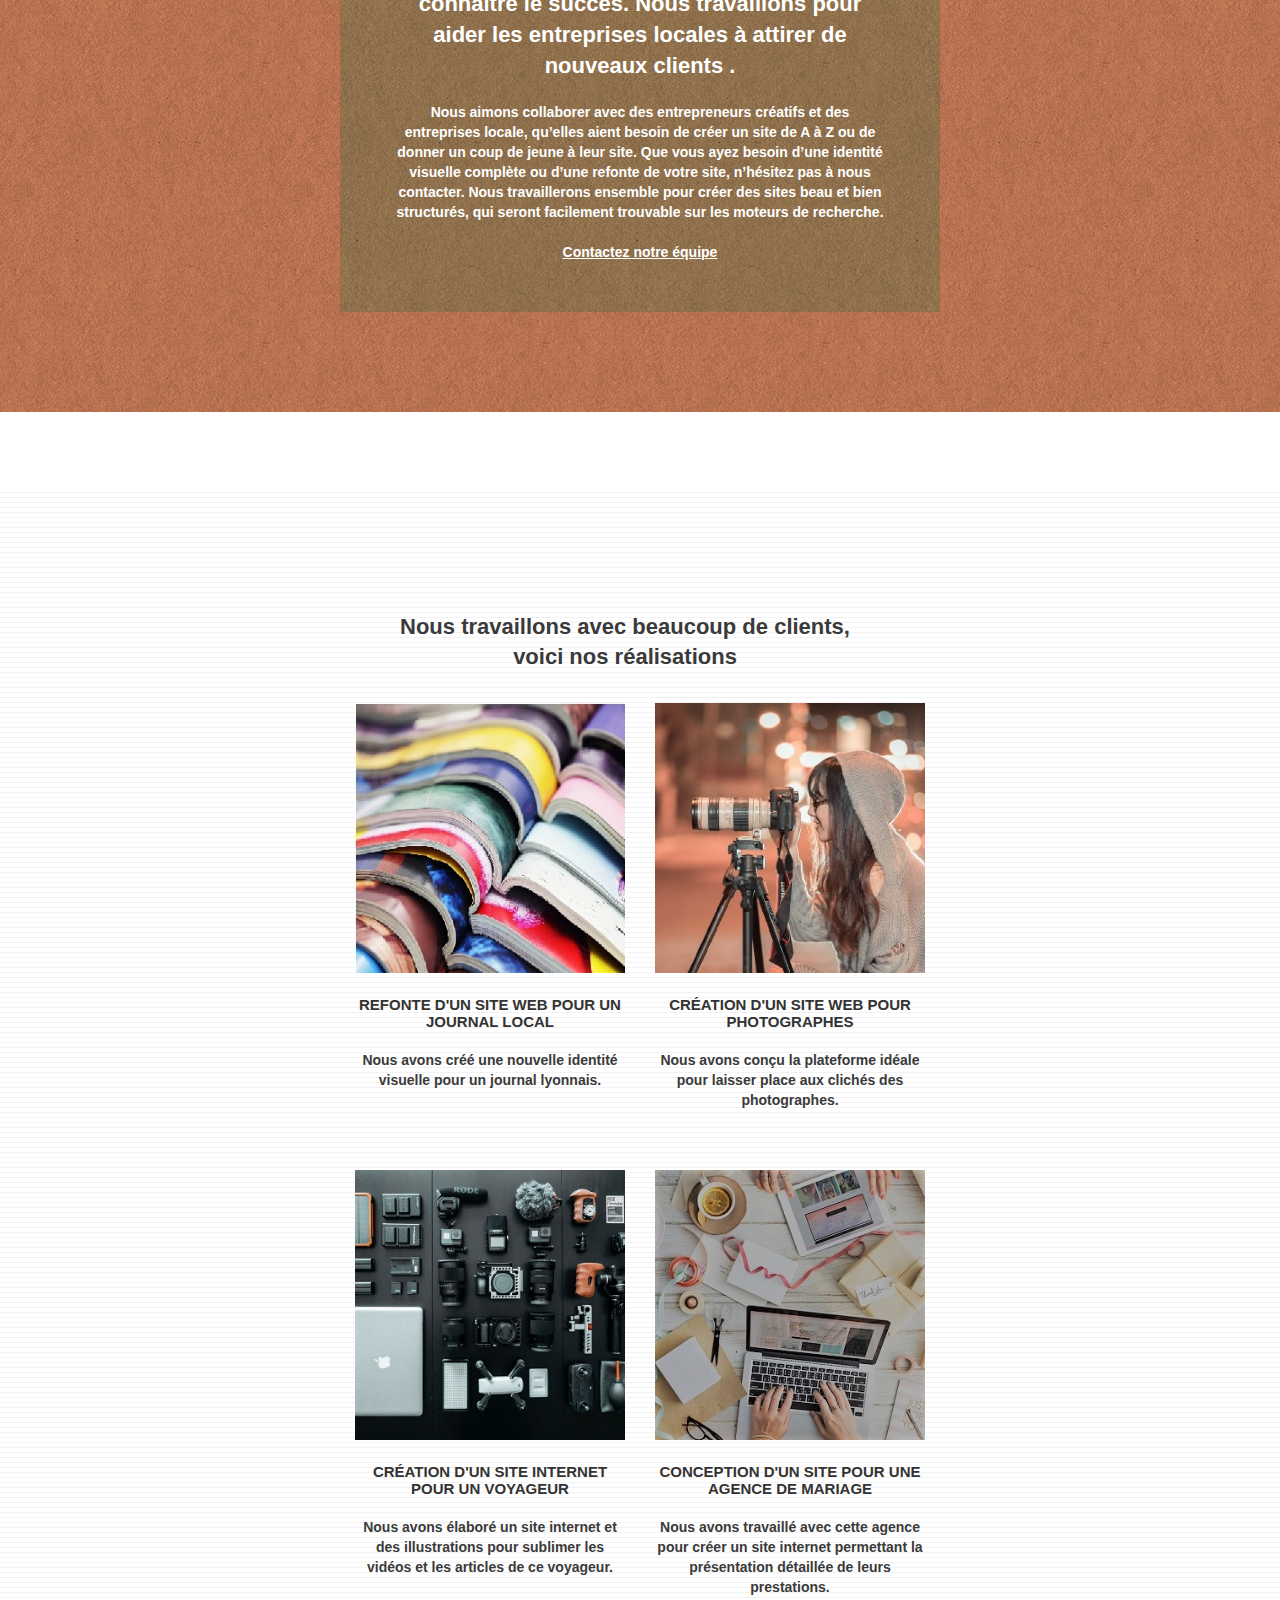
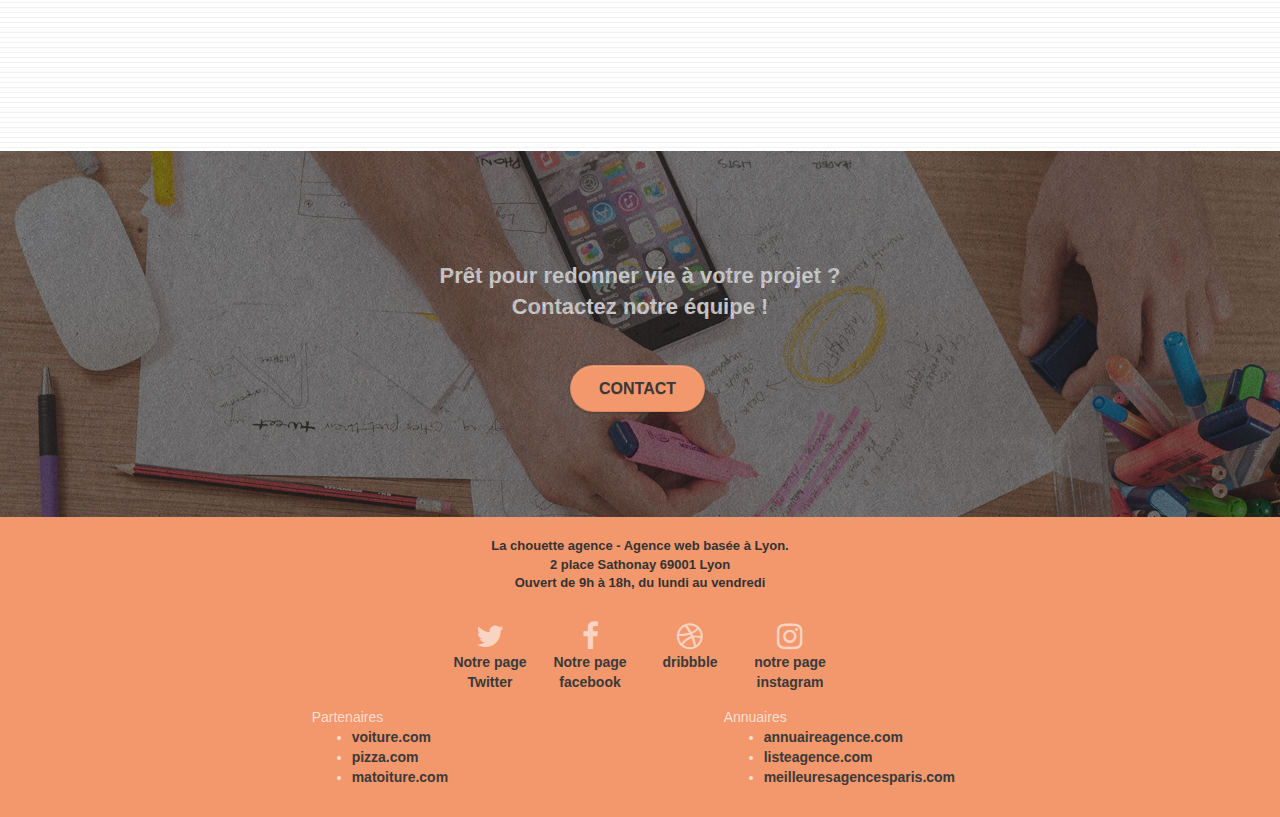
<file: V0.4/index.html>
<!doctype html>
<html lang="fr-FR">
	<head>
		<meta charset="utf-8">
		<meta name="keywords" content="web design, site web, visibilité, conception, site internet">
		<meta name="description" content="Agence de design pour vos sites internet">
		<meta name="viewport" content="width=device-width, initial-scale=1.0, viewport-fit=cover">
		<link rel="shortcut icon" type="image/png" href="favicon.png">
		
		<link rel="stylesheet" type="text/css" href="./css/bootstrap.min.css">
		<link rel="stylesheet" type="text/css" href="style.min.css">
		<link rel="stylesheet" type="text/css" href="./css/font-awesome.min.css">
		<link rel="stylesheet" type="text/css" href="./css/et-line.min.css">

		<title>La chouette agence</title>

		
	<!-- Analytics -->
	<meta name="google-site-verification" content="CeDSqxpPGE7P0clvhLXSJpTJjpEEsHPoIuFKejOPUHs" />
	<!-- Analytics END -->
		
	</head>
	<body>
		<!-- Principal conteneur -->
		<div class="page-container">
			
			<!-- bloc-0 -->
			<div class="bloc bgc-white l-bloc " id="bloc-0">
				<div class="container bloc-sm">
					<nav class="navbar row">
						<div class="navbar-header">
							<a class="navbar-brand" href="index.html" title="Retour a l'Accueil du site"><img src="img/la-chouette-agence.png" alt="banière - Lyon web design" height="40"/></a>
							<button id="nav-toggle" type="button" class="ui-navbar-toggle navbar-toggle" data-toggle="collapse" data-target=".navbar-1">
								<span class="sr-only">Toggle navigation</span><span class="icon-bar"></span><span class="icon-bar"></span><span class="icon-bar"></span>
							</button>
						</div>
						<div class="collapse navbar-collapse navbar-1 special-dropdown-nav">
							<ul class="site-navigation nav navbar-nav">
								<li>
									<a href="index.html" title="Retour à l'Accueil du site">Accueil</a>
								</li>
								<li>
									<a href="Contact.html" title="Accès au formulaire de contact">Nous Contacter</a>
								</li>
							</ul>
						</div>
					</nav>
				</div>
			</div>
			<!-- bloc-0 END -->

			<!-- bloc-1-presentation -->
			<div class="bloc bgc-dark-slate-blue bg-banniere d-bloc bg-t-edge bloc-bg-texture texture-paper b-parallax" id="bloc-1-hero">
				<div class="container bloc-lg">
					<div class="row tight-width-whitespace">
						<div class="col-sm-12">
							<img src="img/logo.png" class="center-block image-resize-mode" width="100" alt="Logo La chouette agence Lyon" />
							<h1 class="text-center hero-bloc-text tc-white ">
								La chouette agence.
							</h1>
							<div class="text-center">
								<a href="Contact.html" class="btn btn-lg btn-clean btn-rd cta-hero btn-atomic-tangerine" id="cta-hero">Contact</a>
							</div>
						</div>
					</div>
				</div>
			</div>
			<!-- bloc-1-presentation END -->

			<!-- bloc-2-services -->
			<div class="bloc bgc-white l-bloc" id="bloc-2-services">
				<div class="container bloc-md">
					<div class="row col-sm-12 text-center">
						<h2>
							La chouette agence est une agence de web design qui aide les entreprises <br/> 
							à devenir attractives et visibles sur Internet
						</h2>
					</div>
					<div class="row voffset-lg med-width-whitespace">
						<div class="col-sm-4">
							<div class="text-center">
								<span class="et-icon-browser sm-shadow icon-dark-slate-blue icons icon-lg"></span>
							</div>
							<h3 class="mg-md text-center">
								Web design
							</h3>
							<p class="text-center ">
								Que vous ayez un site web qui a besoin d'un rafraîchissement ou que vous partiez de zéro, laissez-nous vous réaliser un design dont vous serez fier.
							</p>
						</div>
						<div class="col-sm-4">
							<div class="text-center">
								<span class="et-icon-presentation sm-shadow icon-dark-slate-blue icons icon-lg"></span>
							</div>
							<h3 class="mg-md text-center">
								&nbsp;Stratégie
							</h3>
							<p class="text-center ">
								Plutôt que de suggérer des designs à la mode, nous travaillerons avec vous pour comprendre vos objectifs commerciaux afin de vous proposer le meilleur design possible.<br>
							</p>
						</div>
						<div class="col-sm-4">
							<div class="text-center">
								<span class="et-icon-edit sm-shadow icon-dark-slate-blue icons icon-lg"></span>
							</div>
							<h3 class="mg-md text-center">
								Illustrations
							</h3>
							<p class="text-center ">
								Un bon design n'est rien sans de bonnes illustrations. Laissez faire notre équipe de graphistes talentueux pour donner à vos pages une touche finale d'élégance.
							</p>
						</div>
					</div>
					<div class="row voffset-lg voffset col-xs-12 col-md-8 col-md-offset-2 text-center">
						<h2 class="Recommandation-Italic">
							"La chouette agence est une excellente agence web! Les web designers ont réussi à capturer l'essence de notre entreprise et à l'intégrer à notre site. Cela nous a aidé à doubler nos ventes en ligne à Lyon"<br/>
						</h2>
						<p class="FontSize"> Maxime Guibard, PDG de <span class="Uppercase">à</span> vos fourchettes</p>
					</div>
				</div>
			</div>
			<!-- bloc-2-services END -->

			<!-- bloc-3-what-i-do -->
			<div class="bloc tc-white bgc-atomic-tangerine bg-presentation d-bloc bloc-bg-texture texture-paper b-parallax" id="bloc-3-what-i-do">
				<div class="container bloc-lg">
					<div class="row tight-width-whitespace black-background">
						<div class="col-sm-12">
							<h2 class="mg-md text-center tc-white">
								Nous souhaitons aider les entreprises de la région Lyonnaise à se développer et à connaître le succès. Nous travaillons pour aider les entreprises locales à attirer de nouveaux clients .<br>
							</h2>
							<p class="text-center white">
								Nous aimons collaborer avec des entrepreneurs créatifs et des entreprises locale, qu’elles aient besoin de créer un site de A à Z ou de donner un coup de jeune à leur site. Que vous ayez besoin d’une identité visuelle complète ou d’une refonte de votre site, n’hésitez pas à nous contacter. Nous travaillerons ensemble pour créer des sites beau et bien structurés, qui seront facilement trouvable sur les moteurs de recherche. <br><br><a class="ltc-white bold-link" href="Contact.html">Contactez notre équipe</a><br>
							</p>
						</div>
					</div>
				</div>
			</div>
			<!-- bloc-3-what-i-do END -->

			<!-- bloc-4-portfolio -->
			<div class="bloc bgc-white bg-lines-h2-bg bg-repeat l-bloc" id="bloc-4-portfolio">
				<div class="container bloc-lg voffset-lg">
					<div class="row col-sm-12 text-center">
						<h2>Nous travaillons avec beaucoup de clients, <br/> voici nos réalisations</h2>
						<br/>
					</div>
					<div class="row tight-width-whitespace portfolio-row">
						<div class="col-sm-6">
							<a href="#" data-lightbox="img/1.jpg" data-gallery-id="gallery-1" data-caption="Refonte d'un site web pour un journal local" data-frame="snapshot-lb"><img src="img/1.jpg" class="img-responsive portfolio-thumb center-block" alt="Refonte d'un site web pour un journal local"/></a>
							<h3 class="mg-md text-center">
								Refonte d'un site web pour un journal local
							</h3>
							<p class="text-center">
								Nous avons créé une nouvelle identité visuelle pour un journal lyonnais.
							</p>
						</div>
						<div class="col-sm-6">
							<a href="#" data-lightbox="img/2.jpg" data-gallery-id="gallery-1" data-caption="Création d'un site web pour photographes" data-frame="snapshot-lb"><img src="img/2.jpg" class="img-responsive portfolio-thumb center-block" alt="Création d'un site web pour photographes" /></a>
							<h3 class="mg-md text-center">
								Création d'un site web pour photographes
							</h3>
							<p class="text-center">
								Nous avons conçu la plateforme idéale pour laisser place aux clichés des photographes.
							</p>
						</div>
					</div>
					<div class="row tight-width-whitespace portfolio-row">
						<div class="col-sm-6">
							<a href="#" data-lightbox="img/3.jpg" data-gallery-id="gallery-1" data-caption="Création d'un site internet pour un voyageur" data-frame="snapshot-lb"><img src="img/3.jpg" class="img-responsive portfolio-thumb center-block" alt="Création d'un site web pour voyageur"/></a>
							<h3 class="mg-md text-center">
								Création d'un site internet pour un voyageur
							</h3>
							<p class="text-center">
								Nous avons élaboré un site internet et des illustrations pour sublimer les vidéos et les articles de ce voyageur.
							</p>
						</div>
						<div class="col-sm-6">
							<a href="#" data-lightbox="img/4.jpg" data-gallery-id="gallery-1" data-caption="Conception d'un site pour une agence de mariage" data-frame="snapshot-lb"><img src="img/4.jpg" class="img-responsive portfolio-thumb center-block" alt="Création d'un site web pour agence de mariage" /></a>
							<h3 class="mg-md text-center">
								Conception d'un site pour une agence de mariage
							</h3>
							<p class="text-center">
								Nous avons travaillé avec cette agence pour créer un site internet permettant la présentation détaillée de leurs prestations.
							</p>
						</div>
					</div>
				</div>
			</div>
			<!-- bloc-4-portfolio END -->

			<!-- bloc-5-cta -->
			<div class="bloc bgc-dark-slate-blue bg-banniere d-bloc bloc-bg-texture texture-paper" id="bloc-5-cta">
				<div class="container bloc-lg">
					<div class="row">
						<h2 class="mg-md text-center tc-white">
							Prêt pour redonner vie à votre projet ?<br>Contactez notre équipe !
						</h2>
						<div class="col-sm-12 text-center">
							<a href="Contact.html" class="btn btn-atomic-tangerine btn-clean btn-rd btn-lg cta-hero">Contact</a>
						</div>
					</div>
				</div>
			</div>

			<!-- ScrollToTop Button -->
			<a class="bloc-button btn btn-d scrollToTop" onclick="scrollToTarget('1')"><span class="fa fa-chevron-up"></span></a>
			<!-- ScrollToTop Button END-->
			<!-- bloc-5-cta END -->

			<!-- Footer - bloc-8 -->
			<div class="bloc bgc-atomic-tangerine d-bloc" id="bloc-8">
				<div class="container bloc-sm">
					<div class="row">
						<div class="col-sm-12">
							<p class="text-center darkgrey">
								La chouette agence - Agence web basée à Lyon.<br>
								2 place Sathonay 69001 Lyon<br>
								Ouvert de 9h à 18h, du lundi au vendredi<br><br>
							</p>
							<div class="row row-no-gutters social">
								<div class="col-sm-3">
									<div class="text-center">
										<a class="social" href="https://twitter.com/" title="Se rendre sur la page twitter"><span class="fa fa-twitter icon-md"></span> <br/> Notre page Twitter</a>
									</div>
								</div>
								<div class="col-sm-3">
									<div class="text-center">
										<a class="social" href="https://www.facebook.com/" title="Se rendre sur la page facebook"><span class="fa fa-facebook icon-md"></span> <br/> Notre page facebook</a>
									</div>
								</div>
								<div class="col-sm-3">
									<div class="text-center">
										<a class="social" href="https://dribbble.com/" title="Se rendre sur le site dribbble"><span class="fa fa-dribbble icon-md"></span> <br/> dribbble </a>
									</div>
								</div>
								<div class="col-sm-3">
									<div class="text-center">
										<a class="social" href="https://www.instagram.com/" title="Se rendre sur notre page instagram"><span class="fa fa-instagram icon-md"></span> <br/>notre page instagram </a>
									</div>
								</div>
							</div>
							<div class="row Flex2 std">
								<br/>
								<div class="col-sm-4">
									Partenaires
									<ul>
										<li><a href="voiture.com" title="lien vers le site voiture.com">voiture.com</a></li>
										<li><a href="pizza.com" title="lien vers le site pizza.com">pizza.com</a></li>
										<li><a href="matoiture.com" title="lien vers le site matoiture.com">matoiture.com</a></li>
									</ul>		
								</div>
								<div class="col-sm-4">
									Annuaires
									<ul>
										<li><a href="annuaireagence.com" title="lien vers le site annuaireagence.com">annuaireagence.com</a></li>
										<li><a href="listeagence.com" title="lien vers le site listeagence.com">listeagence.com</a></li>
										<li><a href="meilleuresagencesparis.com" title="lien vers le site meilleuresagencesparis.com">meilleuresagencesparis.com</a></li>
									</ul>
								</div>
							</div>

							<div class="row Flex2 responsive">
								<br/>
								<div class="col-sm-4">
									Partenaires
									<ul>
										<li><a href="voiture.com" title="lien vers le site voiture.com">voiture.com</a></li>
										<li><a href="pizza.com" title="lien vers le site pizza.com">pizza.com</a></li>
										<li><a href="matoiture.com" title="lien vers le site matoiture.com">matoiture.com</a></li>
									</ul>
									<br/>
									Annuaires
									<ul>
										<li><a href="annuaireagence.com" title="lien vers le site annuaireagence.com">annuaireagence.com</a></li>
										<li><a href="listeagence.com" title="lien vers le site listeagence.com">listeagence.com</a></li>
										<li><a href="meilleuresagencesparis.com" title="lien vers le site meilleuresagencesparis.com">meilleuresagencesparis.com</a></li>
									</ul>
								</div>
							</div>
						</div>
					</div>
				</div>
			</div>
			<!-- Footer - bloc-8 END -->

		</div>
		<!-- Principal conteneur END -->
		
		<script src="./js/jquery-2.1.0.min.js"></script>
		<script src="./js/bootstrap.min.js"></script>
		<script src="./js/blocs.min.js"></script>
		<script src="./js/jquery.touchSwipe.min.js" defer></script>
		<script src="./js/gmaps.min.js"></script>

	</body>
</html>
</file>
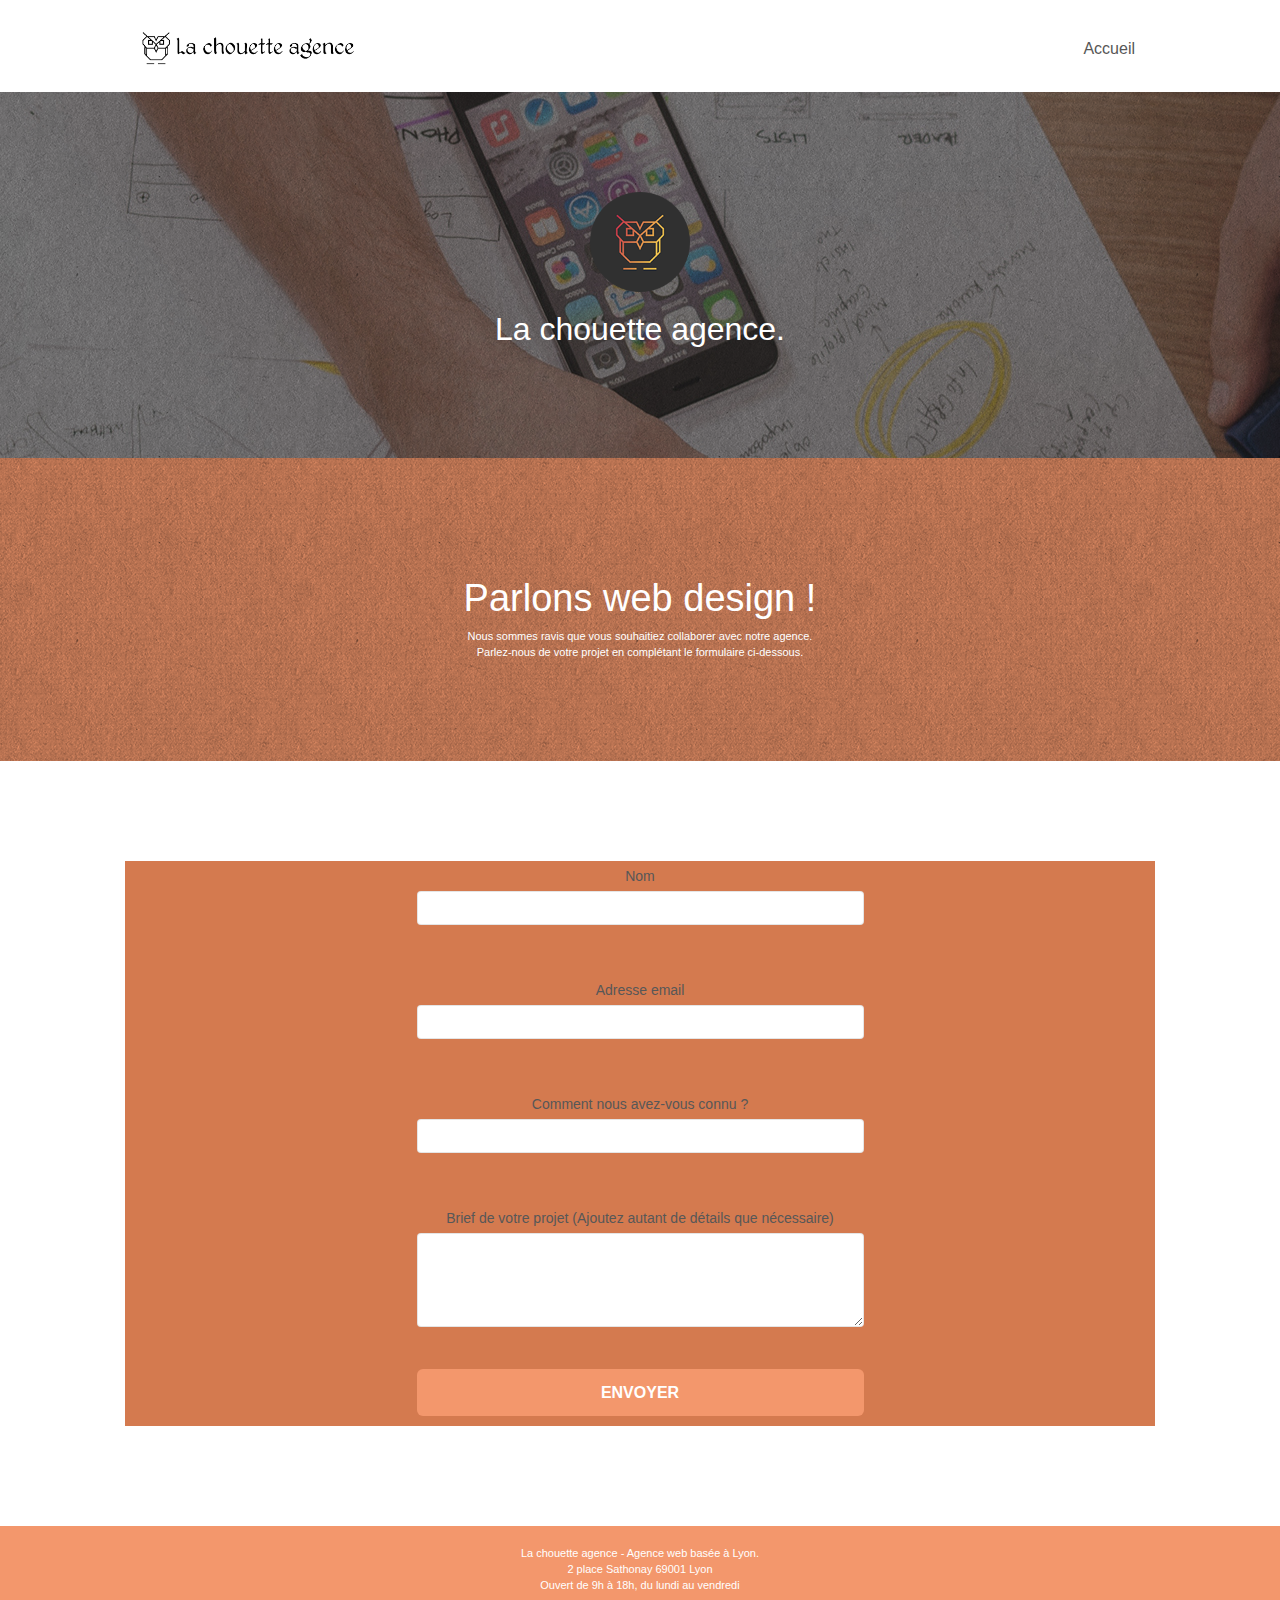
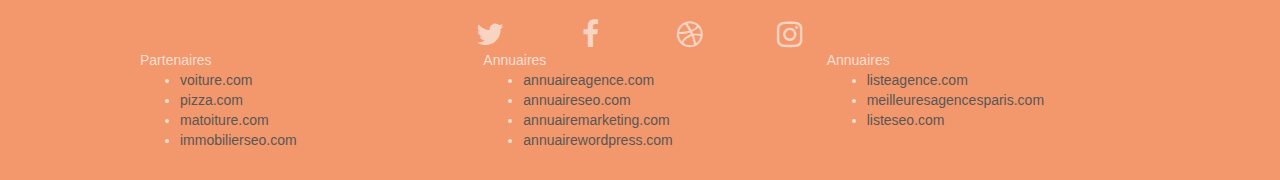
<file: V0.1/Contact.html>
<!doctype html>
<html lang="fr-FR">
	<head>
		<meta charset="utf-8">
		<meta name="keywords" content="seo, google, site web, site internet, agence design paris, agence design">
		<meta name="description" content="Agence de design pour vos sites internet">
		<meta name="viewport" content="width=device-width, initial-scale=1.0, viewport-fit=cover">
		<link rel="shortcut icon" type="image/png" href="favicon.png">
		
		<link rel="stylesheet" type="text/css" href="./css/bootstrap.min.css">
		<link rel="stylesheet" type="text/css" href="style.css">
		<link rel="stylesheet" type="text/css" href="./css/font-awesome.min.css">
		<link rel="stylesheet" type="text/css" href="./css/et-line.min.css">
		
		<script src="./js/jquery-2.1.0.min.js"></script>
		<script src="./js/bootstrap.min.js"></script>
		<script src="./js/blocs.min.js"></script>
		<script src="./js/jquery.touchSwipe.min.js" defer></script>
		<script src="./js/gmaps.min.js"></script>

		<title>La chouette agence</title>

		
	<!-- Analytics -->
	<meta name="google-site-verification" content="CeDSqxpPGE7P0clvhLXSJpTJjpEEsHPoIuFKejOPUHs" />
	<!-- Analytics END -->
		
	</head>
	<body>
		<!-- Principal conteneur -->
		<div class="page-container">
			
			<!-- bloc-0 -->
			<div class="bloc bgc-white l-bloc " id="bloc-0">
				<div class="container bloc-sm">
					<nav class="navbar row">
						<div class="navbar-header">
							<a class="navbar-brand" href="index.html" title="Retour a l'Accueil du site"><img src="img/la-chouette-agence.png" alt="paris web design logo agence web meilleure agence" height="40"/></a>
							<button id="nav-toggle" type="button" class="ui-navbar-toggle navbar-toggle" data-toggle="collapse" data-target=".navbar-1">
								<span class="sr-only">Toggle navigation</span><span class="icon-bar"></span><span class="icon-bar"></span><span class="icon-bar"></span>
							</button>
						</div>
						<div class="collapse navbar-collapse navbar-1 special-dropdown-nav">
							<ul class="site-navigation nav navbar-nav">
								<li>
									<a href="index.html" title="Retour à l'Accueil du site">Accueil</a>
								</li>
							</ul>
						</div>
					</nav>
				</div>
			</div>
			<!-- bloc-0 END -->

			<!-- bloc-1-presentation -->
			<div class="bloc bgc-dark-slate-blue bg-banniere d-bloc bg-t-edge bloc-bg-texture texture-paper b-parallax" id="bloc-1-hero">
				<div class="container bloc-lg">
					<div class="row tight-width-whitespace">
						<div class="col-sm-12">
							<img src="img/logo.png" class="center-block image-resize-mode" width="100" alt="La chouette agence, agence web paris, création logo paris" />
							<h1 class="text-center hero-bloc-text tc-white ">
								La chouette agence.
							</h1>
						</div>
					</div>
				</div>
			</div>
			<!-- bloc-1-presentation END -->

			<!-- bloc-6 -->
			<div class="bloc bg-dots-bg bg-repeat bgc-atomic-tangerine d-bloc bloc-bg-texture texture-paper" id="bloc-6">
				<div class="container bloc-lg">
					<div class="row">
						<div class="col-sm-12">
							<h1 class="text-center hero-bloc-text tc-white">
								Parlons web design !
							</h1>
							<p class="text-center mg-lg tc-white tight-width-whitespace">
								Nous sommes ravis que vous souhaitiez collaborer avec notre agence.<br>
								Parlez-nous de votre projet en complétant le formulaire ci-dessous.
							</p>
						</div>
					</div>
				</div>
			</div>
			<!-- bloc-6 END -->

			<!-- bloc-7 -->
			<div class="bloc bgc-white l-bloc" id="bloc-7">
				<div class="container bloc-lg">
					<div class="row">
						<div class="col-sm-6 Flex">
							<form id="form_1" novalidate success-msg="Your message has been sent." fail-msg="Sorry it seems that our mail server is not responding, Sorry for the inconvenience!">
								<div class="form-group">
									<label>
										Nom <br/>
									</label>
									<input id="name" class="form-control" required /><br/><br/>
								</div>
								<div class="form-group">
									<label>
										Adresse email <br/>
									</label>
									<input id="email" class="form-control" type="email" required /><br/><br/>
								</div>
								<div class="form-group">
									<label>
										Comment nous avez-vous connu ? <br/>
									</label>
									<input class="form-control" type="email" required id="input_504" /> <br/><br/>
								</div>
								<div class="form-group">
									<label>
										Brief de votre projet (Ajoutez autant de détails que nécessaire)<br>
									</label>
									<textarea id="message" class="form-control" rows="4" cols="50" required></textarea><br/>
								</div> 
								<button class="bloc-button btn btn-lg btn-block cta-hero btn-atomic-tangerine" type="submit">
									Envoyer
								</button>
							</form>
						</div>
					</div>
				</div>
			</div>
			<!-- bloc-7 END -->

			<!-- ScrollToTop Button -->
			<a class="bloc-button btn btn-d scrollToTop" onclick="scrollToTarget('1')"><span class="fa fa-chevron-up"></span></a>
			<!-- ScrollToTop Button END-->

		</div>
		<!-- Principal conteneur END -->
		
		<!-- Footer - bloc-8 -->
		<div class="bloc bgc-atomic-tangerine d-bloc" id="bloc-8">
			<div class="container bloc-sm">
				<div class="row">
					<div class="col-sm-12">
						<p class="text-center white">
							La chouette agence - Agence web basée à Lyon.<br>
							2 place Sathonay 69001 Lyon<br>
							Ouvert de 9h à 18h, du lundi au vendredi<br><br>
						</p>
						<div class="row row-no-gutters social">
							<div class="col-sm-3">
								<div class="text-center">
									<a class="social" href="index.html"><span class="fa fa-twitter icon-md"></span></a>
								</div>
							</div>
							<div class="col-sm-3">
								<div class="text-center">
									<a class="social" href="index.html"><span class="fa fa-facebook icon-md"></span></a>
								</div>
							</div>
							<div class="col-sm-3">
								<div class="text-center">
									<a class="social" href="index.html"><span class="fa fa-dribbble icon-md"></span></a>
								</div>
							</div>
							<div class="col-sm-3">
								<div class="text-center">
									<a class="social" href="index.html"><span class="fa fa-instagram icon-md"></span></a>
								</div>
							</div>
						</div>
						<div class="row">
							<div class="col-sm-4">
								Partenaires
								<ul>
									<li><a href="voiture.com">voiture.com</a></li>
									<li><a href="pizza.com">pizza.com</a></li>
									<li><a href="matoiture.com">matoiture.com</a></li>
									<li><a href="immobilierseo.com">immobilierseo.com</a></li>
								</ul>		
							</div>
							<div class="col-sm-4">
								Annuaires
								<ul>
									<li><a href="annuaireagence.com">annuaireagence.com</a></li>
									<li><a href="annuaireseo.com">annuaireseo.com</a></li>
									<li><a href="annuairemarketing.com">annuairemarketing.com</a></li>
									<li><a href="annuairewordpress.com">annuairewordpress.com</a></li>
								</ul>
							</div>

							<div class="col-sm-4">
								Annuaires
								<ul>
									<li><a href="listeagence.com">listeagence.com</a></li>
									<li><a href="meilleuresagencesparis.com">meilleuresagencesparis.com</a></li>
									<li><a href="listeseo.com">listeseo.com</a></li>
								</ul>
							</div>
						</div>
					</div>
				</div>
			</div>
		</div>
		<!-- Footer - bloc-8 END -->

	</body>
</html>
</file>
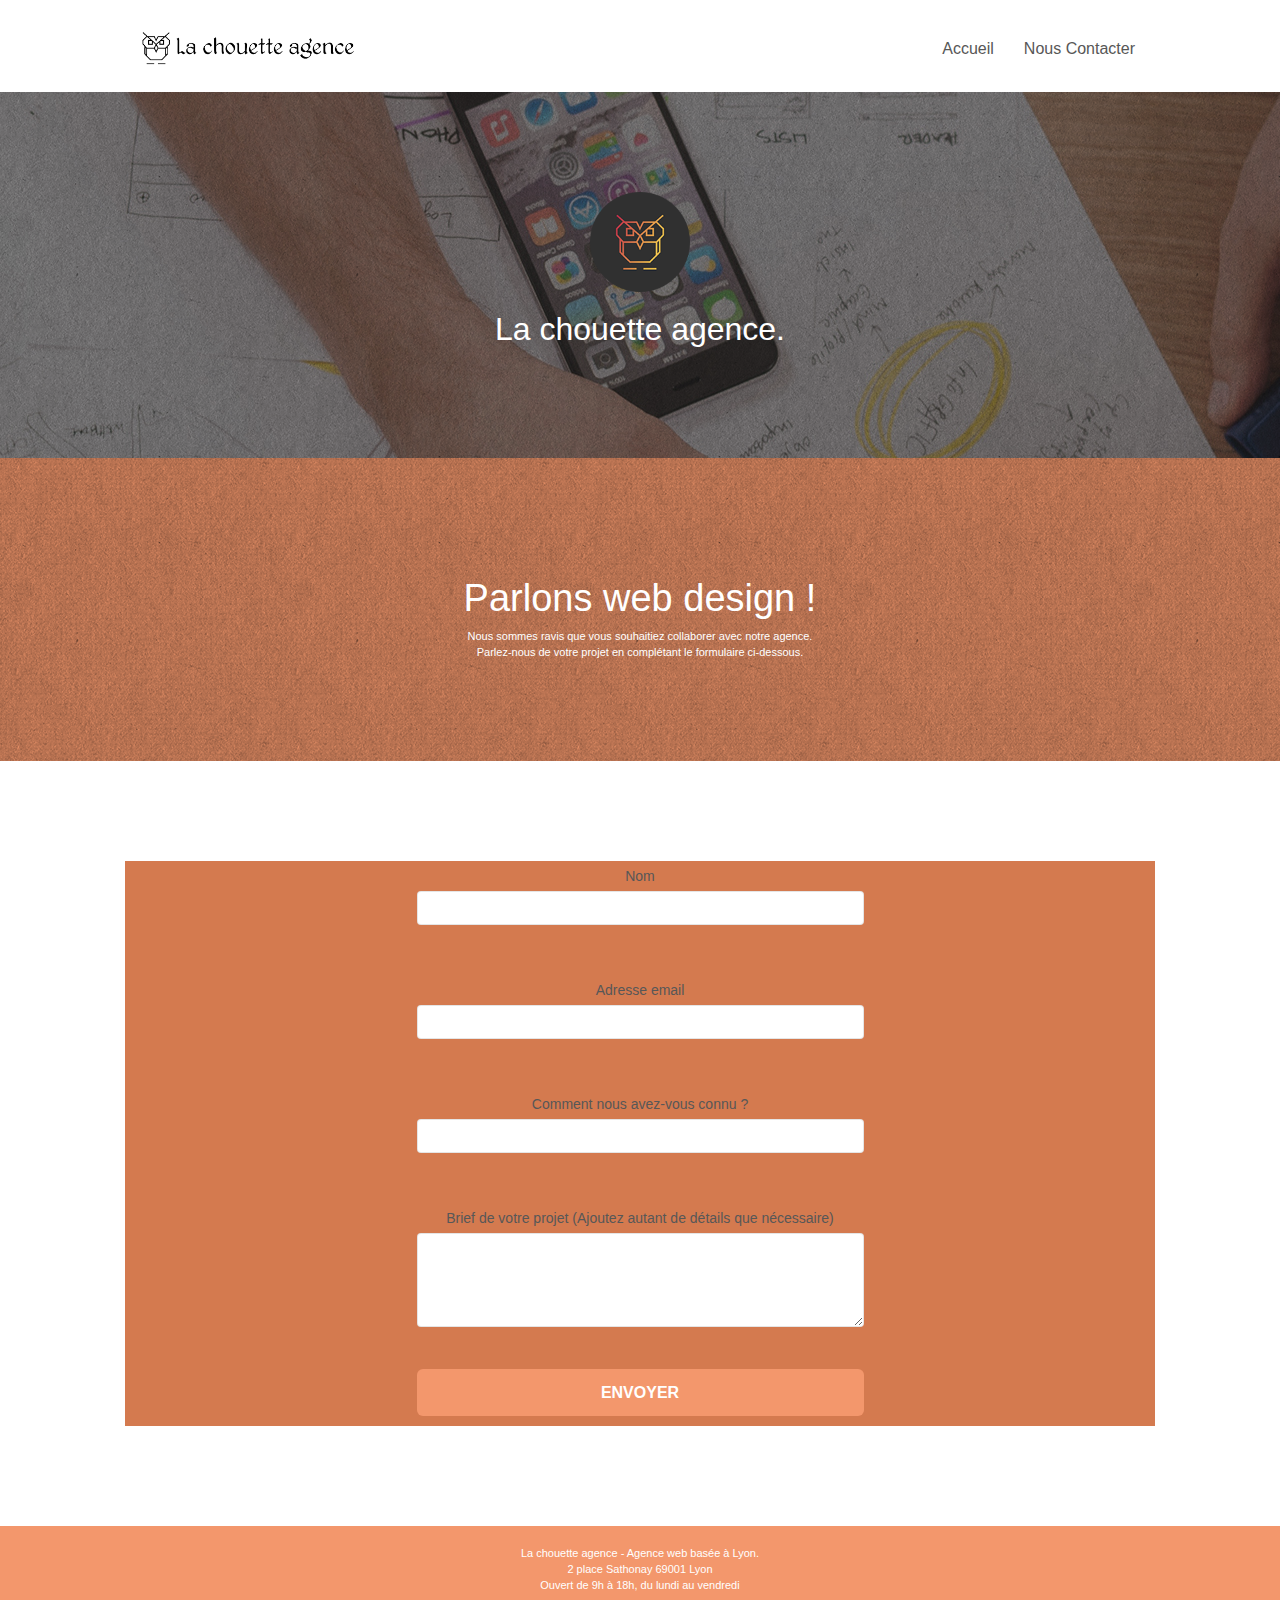
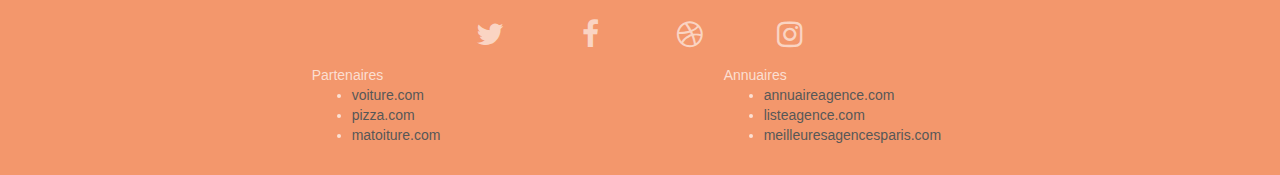
<file: V0.3/Contact.html>
<!doctype html>
<html lang="fr-FR">
	<head>
		<meta charset="utf-8">
		<meta name="keywords" content="site web, site internet, agence design lyon, agence design">
		<meta name="description" content="Agence de design pour vos sites internet">
		<meta name="viewport" content="width=device-width, initial-scale=1.0, viewport-fit=cover">
		<link rel="shortcut icon" type="image/png" href="favicon.png">
		
		<link rel="stylesheet" type="text/css" href="./css/bootstrap.min.css">
		<link rel="stylesheet" type="text/css" href="style.min.css">
		<link rel="stylesheet" type="text/css" href="./css/font-awesome.min.css">
		<link rel="stylesheet" type="text/css" href="./css/et-line.min.css">
		
		<script src="./js/jquery-2.1.0.min.js"></script>
		<script src="./js/bootstrap.min.js"></script>
		<script src="./js/blocs.min.js"></script>
		<script src="./js/jquery.touchSwipe.min.js" defer></script>
		<script src="./js/gmaps.min.js"></script>

		<title>La chouette agence</title>

		
	<!-- Analytics -->
	<meta name="google-site-verification" content="CeDSqxpPGE7P0clvhLXSJpTJjpEEsHPoIuFKejOPUHs" />
	<!-- Analytics END -->
		
	</head>
	<body>
		<!-- Principal conteneur -->
		<div class="page-container">
			
			<!-- bloc-0 -->
			<div class="bloc bgc-white l-bloc " id="bloc-0">
				<div class="container bloc-sm">
					<nav class="navbar row">
						<div class="navbar-header">
							<a class="navbar-brand" href="index.html" title="Retour a l'Accueil du site"><img src="img/la-chouette-agence.png" alt="paris web design logo agence web meilleure agence" height="40"/></a>
							<button id="nav-toggle" type="button" class="ui-navbar-toggle navbar-toggle" data-toggle="collapse" data-target=".navbar-1">
								<span class="sr-only">Toggle navigation</span><span class="icon-bar"></span><span class="icon-bar"></span><span class="icon-bar"></span>
							</button>
						</div>
						<div class="collapse navbar-collapse navbar-1 special-dropdown-nav">
							<ul class="site-navigation nav navbar-nav">
								<li>
									<a href="index.html" title="Retour à l'Accueil du site">Accueil</a>
								</li>
								<li>
									<a href="Contact.html" title="Accès au formulaire de contact">Nous Contacter</a>
								</li>
							</ul>
						</div>
					</nav>
				</div>
			</div>
			<!-- bloc-0 END -->

			<!-- bloc-1-presentation -->
			<div class="bloc bgc-dark-slate-blue bg-banniere d-bloc bg-t-edge bloc-bg-texture texture-paper b-parallax" id="bloc-1-hero">
				<div class="container bloc-lg">
					<div class="row tight-width-whitespace">
						<div class="col-sm-12">
							<img src="img/logo.png" class="center-block image-resize-mode" width="100" alt="La chouette agence, agence web paris, création logo paris" />
							<h1 class="text-center hero-bloc-text tc-white ">
								La chouette agence.
							</h1>
						</div>
					</div>
				</div>
			</div>
			<!-- bloc-1-presentation END -->

			<!-- bloc-6 -->
			<div class="bloc bg-dots-bg bg-repeat bgc-atomic-tangerine d-bloc bloc-bg-texture texture-paper" id="bloc-6">
				<div class="container bloc-lg">
					<div class="row">
						<div class="col-sm-12">
							<h1 class="text-center hero-bloc-text tc-white">
								Parlons web design !
							</h1>
							<p class="text-center mg-lg tc-white tight-width-whitespace">
								Nous sommes ravis que vous souhaitiez collaborer avec notre agence.<br>
								Parlez-nous de votre projet en complétant le formulaire ci-dessous.
							</p>
						</div>
					</div>
				</div>
			</div>
			<!-- bloc-6 END -->

			<!-- bloc-7 -->
			<div class="bloc bgc-white l-bloc" id="bloc-7">
				<div class="container bloc-lg">
					<div class="row">
						<div class="col-sm-6 Flex">
							<form id="form_1" novalidate success-msg="Your message has been sent." fail-msg="Sorry it seems that our mail server is not responding, Sorry for the inconvenience!">
								<div class="form-group">
									<label>
										Nom <br/>
									</label>
									<input id="name" class="form-control" required /><br/><br/>
								</div>
								<div class="form-group">
									<label>
										Adresse email <br/>
									</label>
									<input id="email" class="form-control" type="email" required /><br/><br/>
								</div>
								<div class="form-group">
									<label>
										Comment nous avez-vous connu ? <br/>
									</label>
									<input class="form-control" type="email" required id="input_504" /> <br/><br/>
								</div>
								<div class="form-group">
									<label>
										Brief de votre projet (Ajoutez autant de détails que nécessaire)<br>
									</label>
									<textarea id="message" class="form-control" rows="4" cols="50" required></textarea><br/>
								</div> 
								<button class="bloc-button btn btn-lg btn-block cta-hero btn-atomic-tangerine" type="submit">
									Envoyer
								</button>
							</form>
						</div>
					</div>
				</div>
			</div>
			<!-- bloc-7 END -->

			<!-- ScrollToTop Button -->
			<a class="bloc-button btn btn-d scrollToTop" onclick="scrollToTarget('1')"><span class="fa fa-chevron-up"></span></a>
			<!-- ScrollToTop Button END-->

		</div>
		<!-- Principal conteneur END -->
		
		<!-- Footer - bloc-8 -->
		<div class="bloc bgc-atomic-tangerine d-bloc" id="bloc-8">
			<div class="container bloc-sm">
				<div class="row">
					<div class="col-sm-12">
						<p class="text-center white">
							La chouette agence - Agence web basée à Lyon.<br>
							2 place Sathonay 69001 Lyon<br>
							Ouvert de 9h à 18h, du lundi au vendredi<br><br>
						</p>
						<div class="row row-no-gutters social">
							<div class="col-sm-3">
								<div class="text-center">
									<a class="social" href="index.html"><span class="fa fa-twitter icon-md"></span></a>
								</div>
							</div>
							<div class="col-sm-3">
								<div class="text-center">
									<a class="social" href="index.html"><span class="fa fa-facebook icon-md"></span></a>
								</div>
							</div>
							<div class="col-sm-3">
								<div class="text-center">
									<a class="social" href="index.html"><span class="fa fa-dribbble icon-md"></span></a>
								</div>
							</div>
							<div class="col-sm-3">
								<div class="text-center">
									<a class="social" href="index.html"><span class="fa fa-instagram icon-md"></span></a>
								</div>
							</div>
						</div>
						<div class="row Flex2 std">
							<br/>
							<div class="col-sm-4">
								Partenaires
								<ul>
									<li><a href="voiture.com" title="lien vers le site voiture.com">voiture.com</a></li>
									<li><a href="pizza.com" title="lien vers le site pizza.com">pizza.com</a></li>
									<li><a href="matoiture.com" title="lien vers le site matoiture.com">matoiture.com</a></li>
								</ul>		
							</div>
							<div class="col-sm-4">
								Annuaires
								<ul>
									<li><a href="annuaireagence.com" title="lien vers le site annuaireagence.com">annuaireagence.com</a></li>
									<li><a href="listeagence.com" title="lien vers le site listeagence.com">listeagence.com</a></li>
									<li><a href="meilleuresagencesparis.com" title="lien vers le site meilleuresagencesparis.com">meilleuresagencesparis.com</a></li>
								</ul>
							</div>
						</div>

						<div class="row Flex2 responsive">
							<br/>
							<div class="col-sm-4">
								Partenaires
								<ul>
									<li><a href="voiture.com" title="lien vers le site voiture.com">voiture.com</a></li>
									<li><a href="pizza.com" title="lien vers le site pizza.com">pizza.com</a></li>
									<li><a href="matoiture.com" title="lien vers le site matoiture.com">matoiture.com</a></li>
								</ul>
								<br/>
								Annuaires
								<ul>
									<li><a href="annuaireagence.com" title="lien vers le site annuaireagence.com">annuaireagence.com</a></li>
									<li><a href="listeagence.com" title="lien vers le site listeagence.com">listeagence.com</a></li>
									<li><a href="meilleuresagencesparis.com" title="lien vers le site meilleuresagencesparis.com">meilleuresagencesparis.com</a></li>
								</ul>
							</div>
						</div>
					</div>
				</div>
			</div>
		</div>
		<!-- Footer - bloc-8 END -->

	</body>
</html>
</file>
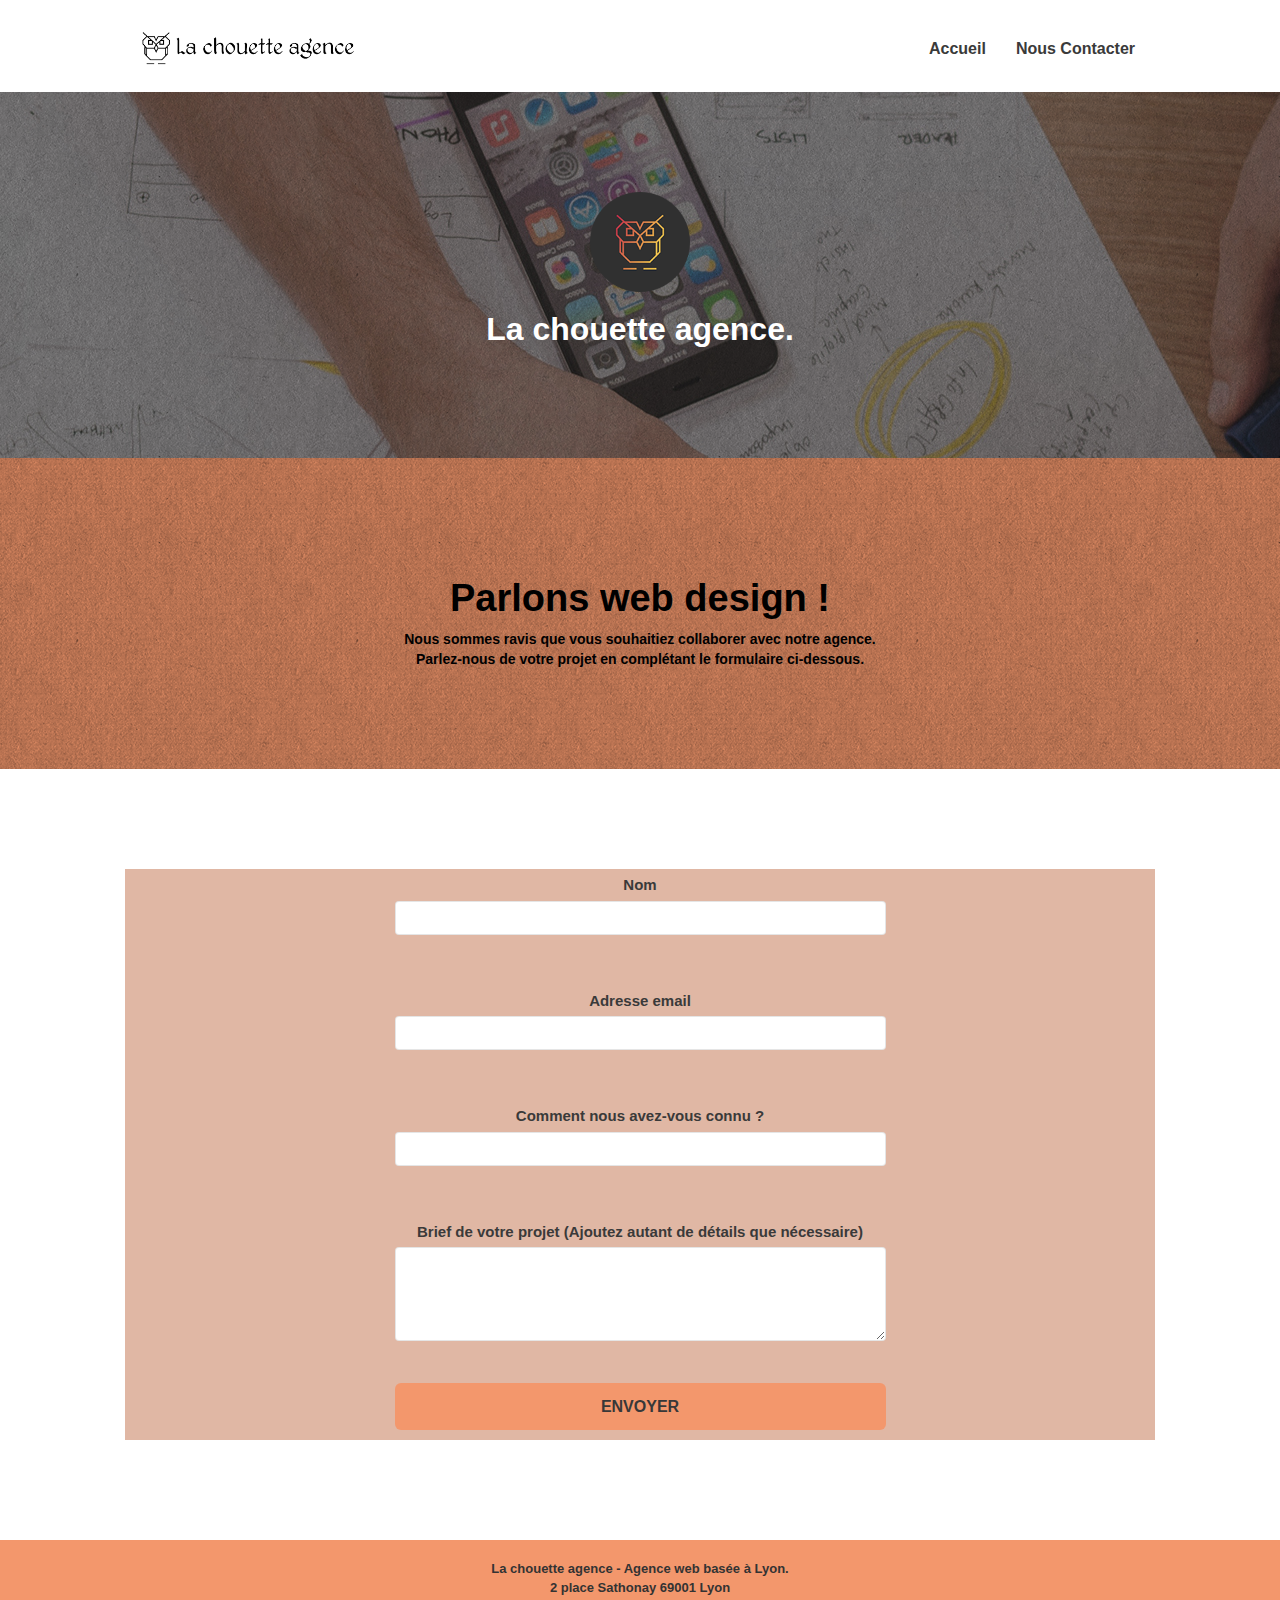
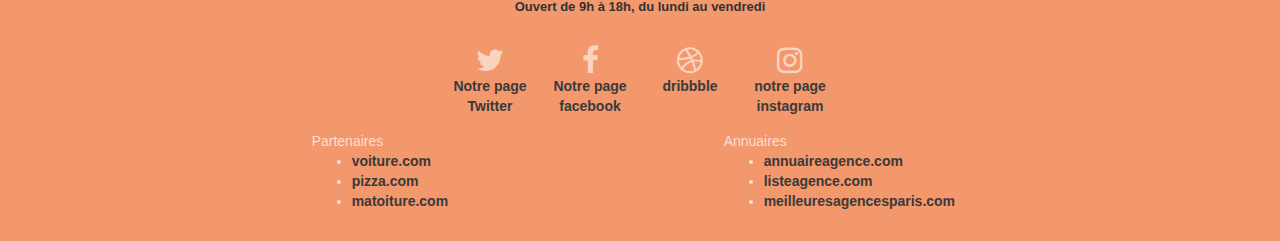
<file: V0.4/Contact.html>
<!doctype html>
<html lang="fr-FR">
	<head>
		<meta charset="utf-8">
		<meta name="keywords" content="web design, site web, visibilité, conception, site internet">
		<meta name="description" content="Agence de design pour vos sites internet">
		<meta name="viewport" content="width=device-width, initial-scale=1.0, viewport-fit=cover">
		<link rel="shortcut icon" type="image/png" href="favicon.png">
		
		<link rel="stylesheet" type="text/css" href="./css/bootstrap.min.css">
		<link rel="stylesheet" type="text/css" href="style.min.css">
		<link rel="stylesheet" type="text/css" href="./css/font-awesome.min.css">
		<link rel="stylesheet" type="text/css" href="./css/et-line.min.css">

		<title>La chouette agence - Nous Contacter</title>

		
	<!-- Analytics -->
	<meta name="google-site-verification" content="CeDSqxpPGE7P0clvhLXSJpTJjpEEsHPoIuFKejOPUHs" />
	<!-- Analytics END -->
		
	</head>
	<body>
		<!-- Principal conteneur -->
		<div class="page-container">
			
			<!-- bloc-0 -->
			<div class="bloc bgc-white l-bloc " id="bloc-0">
				<div class="container bloc-sm">
					<nav class="navbar row">
						<div class="navbar-header">
							<a class="navbar-brand" href="index.html" title="Retour a l'Accueil du site"><img src="img/la-chouette-agence.png" alt="banière - Lyon web design" height="40"/></a>
							<button id="nav-toggle" type="button" class="ui-navbar-toggle navbar-toggle" data-toggle="collapse" data-target=".navbar-1">
								<span class="sr-only">Toggle navigation</span><span class="icon-bar"></span><span class="icon-bar"></span><span class="icon-bar"></span>
							</button>
						</div>
						<div class="collapse navbar-collapse navbar-1 special-dropdown-nav">
							<ul class="site-navigation nav navbar-nav">
								<li>
									<a href="index.html" title="Retour à l'Accueil du site">Accueil</a>
								</li>
								<li>
									<a href="Contact.html" title="Accès au formulaire de contact">Nous Contacter</a>
								</li>
							</ul>
						</div>
					</nav>
				</div>
			</div>
			<!-- bloc-0 END -->

			<!-- bloc-1-presentation -->
			<div class="bloc bgc-dark-slate-blue bg-banniere d-bloc bg-t-edge bloc-bg-texture texture-paper b-parallax" id="bloc-1-hero">
				<div class="container bloc-lg">
					<div class="row tight-width-whitespace">
						<div class="col-sm-12">
							<img src="img/logo.png" class="center-block image-resize-mode" width="100" alt="La chouette agence Lyon logo" />
							<h1 class="text-center hero-bloc-text tc-white ">
								La chouette agence.
							</h1>
						</div>
					</div>
				</div>
			</div>
			<!-- bloc-1-presentation END -->

			<!-- bloc-6 -->
			<div class="bloc bg-dots-bg bg-repeat bgc-atomic-tangerine d-bloc bloc-bg-texture texture-paper" id="bloc-6">
				<div class="container bloc-lg">
					<div class="row">
						<div class="col-sm-12">
							<h1 class="text-center hero-bloc-text tc-black">
								Parlons web design !
							</h1>
							<p class="text-center mg-lg tc-black tight-width-whitespace">
								Nous sommes ravis que vous souhaitiez collaborer avec notre agence.<br>
								Parlez-nous de votre projet en complétant le formulaire ci-dessous.
							</p>
						</div>
					</div>
				</div>
			</div>
			<!-- bloc-6 END -->

			<!-- bloc-7 -->
			<div class="bloc bgc-white l-bloc" id="bloc-7">
				<div class="container bloc-lg">
					<div class="row">
						<div class="col-sm-6 Flex">
							<form action="includes/form_1.php" id="form_1">
								<div class="form-group">
									<label for="name">
										Nom <br/>
									</label>
									<input type="text" name="name" id="name" class="form-control" required /><br/><br/>
								</div>
								<div class="form-group">
									<label for="email">
										Adresse email <br/>
									</label>
									<input class="form-control" type="email" name="email" id="email" required /><br/><br/>
								</div>
								<div class="form-group">
									<label for="source">
										Comment nous avez-vous connu ? <br/>
									</label>
									<input class="form-control" type="text" name="source" id="source" required id="input_504" /> <br/><br/>
								</div>
								<div class="form-group">
									<label for="message">
										Brief de votre projet (Ajoutez autant de détails que nécessaire)<br>
									</label>
									<textarea class="form-control" type="text" name="message" id="message" rows="4" cols="50" required></textarea><br/>
								</div> 
								<button class="bloc-button btn btn-lg btn-block cta-hero btn-atomic-tangerine" type="submit">
									Envoyer
								</button>
							</form>
						</div>
					</div>
				</div>
			</div>
			<!-- bloc-7 END -->

			<!-- ScrollToTop Button -->
			<a class="bloc-button btn btn-d scrollToTop" onclick="scrollToTarget('1')"><span class="fa fa-chevron-up"></span></a>
			<!-- ScrollToTop Button END-->

		</div>
		<!-- Principal conteneur END -->
		
		<!-- Footer - bloc-8 -->
		<div class="bloc bgc-atomic-tangerine d-bloc" id="bloc-8">
			<div class="container bloc-sm">
				<div class="row">
					<div class="col-sm-12">
						<p class="text-center darkgrey">
							La chouette agence - Agence web basée à Lyon.<br>
							2 place Sathonay 69001 Lyon<br>
							Ouvert de 9h à 18h, du lundi au vendredi<br><br>
						</p>
						<div class="row row-no-gutters social">
							<div class="col-sm-3">
								<div class="text-center">
									<a class="social" href="https://twitter.com/" title="Se rendre sur la page twitter"><span class="fa fa-twitter icon-md"></span> <br/> Notre page Twitter</a>
								</div>
							</div>
							<div class="col-sm-3">
								<div class="text-center">
									<a class="social" href="https://www.facebook.com/" title="Se rendre sur la page facebook"><span class="fa fa-facebook icon-md"></span> <br/> Notre page facebook</a>
								</div>
							</div>
							<div class="col-sm-3">
								<div class="text-center">
									<a class="social" href="https://dribbble.com/" title="Se rendre sur le site dribbble"><span class="fa fa-dribbble icon-md"></span> <br/> dribbble </a>
								</div>
							</div>
							<div class="col-sm-3">
								<div class="text-center">
									<a class="social" href="https://www.instagram.com/" title="Se rendre sur notre page instagram"><span class="fa fa-instagram icon-md"></span> <br/>notre page instagram </a>
								</div>
							</div>
						</div>
						<div class="row Flex2 std">
							<br/>
							<div class="col-sm-4">
								Partenaires
								<ul>
									<li><a href="voiture.com" title="lien vers le site voiture.com">voiture.com</a></li>
									<li><a href="pizza.com" title="lien vers le site pizza.com">pizza.com</a></li>
									<li><a href="matoiture.com" title="lien vers le site matoiture.com">matoiture.com</a></li>
								</ul>		
							</div>
							<div class="col-sm-4">
								Annuaires
								<ul>
									<li><a href="annuaireagence.com" title="lien vers le site annuaireagence.com">annuaireagence.com</a></li>
									<li><a href="listeagence.com" title="lien vers le site listeagence.com">listeagence.com</a></li>
									<li><a href="meilleuresagencesparis.com" title="lien vers le site meilleuresagencesparis.com">meilleuresagencesparis.com</a></li>
								</ul>
							</div>
						</div>

						<div class="row Flex2 responsive">
							<br/>
							<div class="col-sm-4">
								Partenaires
								<ul>
									<li><a href="voiture.com" title="lien vers le site voiture.com">voiture.com</a></li>
									<li><a href="pizza.com" title="lien vers le site pizza.com">pizza.com</a></li>
									<li><a href="matoiture.com" title="lien vers le site matoiture.com">matoiture.com</a></li>
								</ul>
								<br/>
								Annuaires
								<ul>
									<li><a href="annuaireagence.com" title="lien vers le site annuaireagence.com">annuaireagence.com</a></li>
									<li><a href="listeagence.com" title="lien vers le site listeagence.com">listeagence.com</a></li>
									<li><a href="meilleuresagencesparis.com" title="lien vers le site meilleuresagencesparis.com">meilleuresagencesparis.com</a></li>
								</ul>
							</div>
						</div>
					</div>
				</div>
			</div>
		</div>
		<!-- Footer - bloc-8 END -->

		<script src="./js/jquery-2.1.0.min.js"></script>
		<script src="./js/bootstrap.min.js"></script>
		<script src="./js/blocs.min.js"></script>
		<script src="./js/jquery.touchSwipe.min.js" defer></script>
		<script src="./js/gmaps.min.js"></script>

	</body>
</html>
</file>
<file: V0.1/style.css>
body {
    margin: 0;
    padding: 0;
    background: #FFF;
    overflow-x: hidden;
    -webkit-font-smoothing: antialiased;
    -moz-osx-font-smoothing: grayscale;
}

a,
button {
    transition: all .3s ease-in-out;
    outline: none!important;
}

a:hover {
    text-decoration: none;
    cursor: pointer;
}

#page-loading-blocs-notifaction {
    position: fixed;
    top: 0;
    bottom: 0;
    width: 100%;
    z-index: 100000;
    background: #FFFFFF url("img/pageload-spinner.gif") no-repeat center center;
}

.bloc {
    width: 100%;
    clear: both;
    background: 50% 50% no-repeat;
    padding: 0 50px;
    -webkit-background-size: cover;
    -moz-background-size: cover;
    -o-background-size: cover;
    background-size: cover;
    position: relative;
}

.bloc .container {
    padding-left: 0;
    padding-right: 0;
}

.bloc-lg {
    padding: 100px 50px;
}

.bloc-md {
    padding: 50px;
}

.bloc-sm {
    padding: 20px 50px;
}

.bg-center, .bg-l-edge, .bg-r-edge, .bg-t-edge, .bg-b-edge, .bg-tl-edge, .bg-bl-edge, .bg-tr-edge, .bg-br-edge, .bg-repeat {
    -webkit-background-size: auto!important;
    -moz-background-size: auto!important;
    -o-background-size: auto!important;
    background-size: auto!important;
}

.bg-repeat {
    background: repeat;
}

.bg-t-edge {
    background: top no-repeat;
}

.bloc-bg-texture::before {
    content: "";
    background-size: 2px 2px;
    position: absolute;
    top: 0;
    bottom: 0;
    left: 0;
    right: 0;
}

.texture-paper::before {
    background: url("img/texture-paper.png");
    background-size: 280px 280px;
}

.b-parallax {
    background-attachment: fixed;
}

.d-bloc {
    color: rgba(255, 255, 255, .7);
}

.d-bloc button:hover {
    color: rgba(255, 255, 255, .9);
}

.d-bloc .icon-round, .d-bloc .icon-square, .d-bloc .icon-rounded, .d-bloc .icon-semi-rounded-a, .d-bloc .icon-semi-rounded-b {
    border-color: rgba(255, 255, 255, .9);
}

.d-bloc .divider-h span {
    border-color: rgba(255, 255, 255, .2);
}

.d-bloc .a-btn, .d-bloc .navbar a, .d-bloc .navbar-brand, .d-bloc a .icon-sm, .d-bloc a .icon-md, .d-bloc a .icon-lg,.d-bloc a .icon-xl, .d-bloc h1 a, .d-bloc h2 a, .d-bloc h3 a,
.d-bloc h4 a, .d-bloc h5 a, .d-bloc h6 a, .d-bloc p a {
    color: rgba(255, 255, 255, .6);
}

.d-bloc .a-btn:hover, .d-bloc .navbar a:hover, .d-bloc .navbar-brand:hover, .d-bloc a:hover .icon-sm, .d-bloc a:hover .icon-md, .d-bloc a:hover .icon-lg, .d-bloc a:hover .icon-xl,
.d-bloc h1 a:hover, .d-bloc h2 a:hover, .d-bloc h3 a:hover, .d-bloc h4 a:hover, .d-bloc h5 a:hover, .d-bloc h6 a:hover, .d-bloc p a:hover {
    color: rgba(255, 255, 255, 1);
}

.d-bloc .navbar-toggle .icon-bar {
    background: rgba(255, 255, 255, 1);
}

.d-bloc .btn-wire, .d-bloc .btn-wire:hover {
    color: rgba(255, 255, 255, 1);
    border-color: rgba(255, 255, 255, 1);
}

.d-bloc .panel {
    color: rgba(0, 0, 0, .5);
}

.d-bloc .panel button:hover {
    color: rgba(0, 0, 0, .7);
}

.d-bloc .panel icon {
    border-color: rgba(0, 0, 0, .7);
}

.d-bloc .panel .divider-h span {
    border-color: rgba(0, 0, 0, .1);
}

.d-bloc .panel .a-btn {
    color: rgba(0, 0, 0, .6);
}

.d-bloc .panel .a-btn:hover {
    color: rgba(0, 0, 0, 1);
}

.d-bloc .panel .btn-wire, .d-bloc .panel .btn-wire:hover {
    color: rgba(0, 0, 0, .7);
    border-color: rgba(0, 0, 0, .3);
}

.d-bloc .panel, .l-bloc {
    color: rgba(0, 0, 0, .5);
}

.d-bloc .panel button:hover, .l-bloc button:hover {
    color: rgba(0, 0, 0, .7);
}

.l-bloc .icon-round, .l-bloc .icon-square, .l-bloc .icon-rounded, .l-bloc .icon-semi-rounded-a, .l-bloc .icon-semi-rounded-b {
    border-color: rgba(0, 0, 0, .7);
}

.d-bloc .panel .divider-h span, .l-bloc .divider-h span {
    border-color: rgba(0, 0, 0, .1);
}

.d-bloc .panel .a-btn, .l-bloc .a-btn, .l-bloc .navbar a, .l-bloc .navbar-brand, .l-bloc a .icon-sm, .l-bloc a .icon-md, .l-bloc a .icon-lg, .l-bloc a .icon-xl, .l-bloc h1 a, .l-bloc h2 a,
.l-bloc h3 a, .l-bloc h4 a, .l-bloc h5 a, .l-bloc h6 a, .l-bloc p a {
    color: rgba(0, 0, 0, .6);
}

.d-bloc .panel .a-btn:hover, .l-bloc .a-btn:hover, .l-bloc .navbar a:hover, .l-bloc .navbar-brand:hover, .l-bloc a:hover .icon-sm, .l-bloc a:hover .icon-md, .l-bloc a:hover .icon-lg,
.l-bloc a:hover .icon-xl, .l-bloc h1 a:hover, .l-bloc h2 a:hover, .l-bloc h3 a:hover, .l-bloc h4 a:hover, .l-bloc h5 a:hover, .l-bloc h6 a:hover, .l-bloc p a:hover {
    color: rgba(0, 0, 0, 1);
}

.l-bloc .navbar-toggle .icon-bar {
    color: rgba(0, 0, 0, .6);
}

.d-bloc .panel .btn-wire, .d-bloc .panel .btn-wire:hover, .l-bloc .btn-wire, .l-bloc .btn-wire:hover {
    color: rgba(0, 0, 0, .7);
    border-color: rgba(0, 0, 0, .3);
}

.voffset {
    margin-top: 30px;
}

.voffset-lg {
    margin-top: 80px;
}

.row-no-gutters {
    margin-right: 0;
    margin-left: 0;
}

.row.row-no-gutters > [class^="col-"], .row.row-no-gutters > [class*=" col-"] {
    padding-right: 0;
    padding-left: 0;
}

#bloc-1-hero h1 {
    font-size: 32px;
}

.navbar {
    margin-bottom: 0;
    z-index: 1;
}

.navbar-brand {
    height: auto;
    padding: 3px 15px;
    font-size: 25px;
    font-weight: normal;
    font-weight: 600;
    line-height: 44px;
}

.navbar-brand img {
    max-height: 200px;
    margin: 0 5px 0 0;
    display: inline;
}

.navbar-brand img[src$=svg] {
    min-width: 100px;
}

.nav-center .navbar-brand img {
    margin: 0;
}

.navbar .nav {
    padding-top: 2px;
    margin-right: -16px;
    float: right;
    z-index: 1;
}

.nav > li {
    float: left;
    margin-top: 4px;
    font-size: 16px;
}

.navbar-nav .open .dropdown-menu > li > a {
    text-align: inherit;
}

.nav > li a:hover, .nav > li a:focus {
    background: transparent;
}

.navbar-toggle {
    margin: 10px 10px 0 0;
    border: 0px;
}

.navbar-toggle:hover {
    background: transparent!important;
}

.navbar-toggle .icon-bar {
    background-color: rgba(0, 0, 0, .5);
    width: 26px;
}

.nav-invert .navbar .nav {
    float: left;
}

.nav-invert .navbar-header, .nav-invert .navbar-brand {
    float: right;
    position: relative;
    z-index: 2;
}

@media (min-width: 768px) {
    .site-navigation {
        position: absolute;
        top: 50%;
        right: 20px;
        transform: translate(0, -50%);
        -webkit-transform: translateY(-50%);
    }
    .nav > li .dropdown-menu a, .nav > li .dropdown-menu a:hover {
        color: #484848;
    }
    .nav-invert .site-navigation {
        left: 0;
        right: 0;
    }
    .nav-center {
        text-align: center;
    }
    .nav-center .navbar-header {
        width: 100%;
    }
    .nav-center .navbar-header, .nav-center .navbar-brand, .nav-center .nav > li {
        float: none;
        display: inline-block;
    }
    .nav-center .site-navigation {
        position: relative;
        width: 100%;
        right: 0;
        margin-right: 0px;
        margin-top: 20px;
    }
    .nav-center.mini-nav .navbar-toggle {
        float: none;
        margin: 10px auto 0;
    }
}

.nav > li > .dropdown a {
    background: none!important;
    display: block;
    padding: 14px 15px;
}

nav .caret {
    margin: 0 5px;
}

.dropdown-menu .dropdown-menu {
    top: -8px;
    left: 100%;
}

.dropdown-menu .dropmenu-flow-right {
    top: 100%;
    left: 0;
    margin-left: -1px;
    border-top-left-radius: 0;
    border-top-right-radius: 0;
}

.dropdown-menu .dropdown span {
    border: 4px solid black;
    border-top-color: transparent;
    border-right-color: transparent;
    border-bottom-color: transparent;
    margin: 6px -5px 0 0!important;
    float: right;
}

.mg-md {
    margin-top: 10px;
    margin-bottom: 20px;
}

.mg-lg {
    margin-top: 10px;
    margin-bottom: 40px;
}

.btn {
    margin: 0 5px 5px 0;
}

.btn.pull-right {
    margin: 0 0 5px 5px;
}

.btn-d, .btn-d:hover, .btn-d:focus {
    color: #FFF;
    background: rgba(0, 0, 0, .3);
}

button {
    outline: none!important;
}

.btn-rd {
    border-radius: 40px;
}

.btn-clean {
    border: 1px solid rgba(0, 0, 0, .08);
    border-bottom-color: rgba(0, 0, 0, .1);
    text-shadow: 0 1px 0 rgba(0, 0, 1, .1);
    box-shadow: 0 1px 3px rgba(0, 0, 1, .25), inset 0 1px 0 0 rgba(255, 255, 255, .15);
}

.icon-md {
    font-size: 30px!important;
}

.icon-lg {
    font-size: 60px!important;
}

.sm-shadow {
    text-shadow: 0 1px 2px rgba(0, 0, 0, .3);
}

.panel-sq, .panel-sq .panel-heading, .panel-sq .panel-footer {
    border-radius: 0;
}

.panel-rd {
    border-radius: 30px;
}

.panel-rd .panel-heading {
    border-radius: 29px 29px 0 0;
}

.panel-rd .panel-footer {
    border-radius: 0 0 29px 29px;
}

/* Formulaire */
.Flex
{
    width:100%;
    display:flex;
    justify-content:center;
    align-items:center;
    background-color: #d47a4f;
    padding: 5px 0px;
/*    border: 2px solid red; */
}

.form-group
{
/*  background-color: #f3976c; */
    text-align: center;
    box-shadow: 2px 0 0 0 #d47a4f;
}

.form-control {
    border-color: rgba(0, 0, 0, .1);
    box-shadow: none;
}

.scrollToTop {
    width: 40px;
    height: 40px;
    position: fixed;
    bottom: 20px;
    right: 20px;
    opacity: 0;
    z-index: 500;
    transition: all .3s ease-in-out;
}

.scrollToTop span {
    margin-top: 6px;
}

.showScrollTop {
    font-size: 14px;
    opacity: 1;
}

a[data-lightbox] {
    position: relative;
    display: block;
    text-align: center;
}

a[data-lightbox]:hover::before {
    content: "+";
    font-family: "HelveticaNeue-Light", "Helvetica Neue Light", "Helvetica Neue", Helvetica, Arial;
    font-size: 32px;
    width: 50px;
    height: 50px;
    margin-left: -25px;
    border-radius: 50%;
    background: rgba(0, 0, 0, .6);
    color: #FFF;
    font-weight: 100;
    z-index: 1;
    position: absolute;
    top: 50%;
    transform: translateY(-50%);
    -webkit-transform: translateY(-50%);
}

a[data-lightbox]:hover img {
    opacity: 0.6;
    -webkit-animation-fill-mode: none;
    animation-fill-mode: none;
}

#lightbox-modal {
    display: flex;
    align-items: center;
}

#lightbox-modal .modal-dialog {
    width: 90%;
    max-width: 900px;
    margin: 0 auto 0;
}

#lightbox-modal .modal-dialog img {
    max-height: 90vh;
    margin: 0 auto;
}

.lightbox-caption {
    padding: 20px;
    color: #FFF;
    background: rgba(0, 0, 0, .5);
    position: absolute;
    left: 15px;
    right: 15px;
    bottom: 5px;
}

.close-lightbox {
    color: #FFF;
    font-size: 30px;
    position: absolute;
    top: 20px;
    right: 20px;
    z-index: 20;
    background: rgba(0, 0, 0, .5);
    border: none;
    line-height: 30px;
    padding: 0 9px 5px;
    opacity: 0.3;
}

.close-lightbox:hover, .next-lightbox:hover, .prev-lightbox:hover {
    opacity: 1.0;
    color: #FFF;
}

.next-lightbox, .prev-lightbox {
    font-size: 20px;
    color: rgba(255, 255, 255, .9);
    background: rgba(0, 0, 0, .5);
    transition: all .2s ease-in-out;
    position: absolute;
    top: 45%;
    z-index: 1;
    opacity: 0.4;
}

.next-lightbox {
    padding: 6px 8px 1px 13px;
    right: 25px;
}

.prev-lightbox {
    padding: 6px 13px 1px 10px;
    left: 25px;
}

.snapshot-lb .modal-body {
    padding-bottom: 45px;
}

.snapshot-lb .lightbox-caption {
    padding: 0;
    color: rgba(0, 0, 0, .5);
    background: none;
}

h1, h2, h3, h4, h5, h6, p, label, .btn, a {
    font-family: "helvetica";
    font-weight: 400;
    color: #575757!important;
}

.container {
    max-width: 1000px;
}

.hero-bloc-text {
    font-size: 38px;
}

.hero-bloc-text-sub {
    font-size: 36px;
}

.statement-bloc-text {
    line-height: 26px;
    font-style: italic;
    font-size: 20px;
    text-align: center;
    font-weight: lighter;
    max-width: 520px;
    margin: auto;
}

p {
    font-size: 11px;
}

.tight-width-whitespace {
    max-width: 600px;
    margin: auto;
}

.h1 {
    font-size: 20px;
    font-family: "Open Sans";
}

.cta-hero {
    margin-top: 22px;
    color: #FFFFFF!important;
    text-transform: uppercase;
    padding: 12px 28px 12px 28px;
    font-size: 16px;
    font-weight: 700;
}

.social {
    max-width: 400px;
    margin: auto;
}

h2 {
    font-size: 22px;
    line-height: 1.4em;
}

h3 {
    font-size: 15px;
    text-transform: uppercase;
    font-weight: 700;
    color: #333333!important;
}

.med-width-whitespace {
    max-width: 800px;
    margin: auto;
    box-shadow: 0px 0px 0px #000000;
}

h1 {
    color: #333333!important;
}

h4 {
    color: #333333!important;
}

.icons {
    margin-bottom: 14px;
    margin-top: 24px;
}

.white {
    color: #FFFFFF!important;
}

.portfolio-thumb {
    margin-bottom: 24px;
}

.portfolio-row {
    margin-bottom: 44px;
    margin-top: 50px;
}

.avatar {
    box-shadow: 0px 4px 9px rgba(0, 0, 0, 0.3);
}

.black-background {
    background-color: rgba(165, 147, 99, 0.7);
    padding: 40px 40px 40px 40px;
}

.bold-link {
    font-weight: 900;
    text-decoration: underline!important;
}

.bgc-white {
    background-color: #FFFFFF;
}

.bgc-dark-slate-blue {
    background-color: #364577;
}

.bgc-atomic-tangerine {
    background-color: #F3976C;
}

.tc-white {
    color: #FFF!important;
}

.btn-atomic-tangerine {
    background: #F3976C;
    color: #FFFFFF!important;
}

.btn-atomic-tangerine:hover {
    background: #c27956!important;
    color: #FFFFFF!important;
}

.ltc-white {
    color: #FFFFFF!important;
}

.ltc-white:hover {
    color: #cccccc!important;
}

.ltc-atomic-tangerine {
    color: #F3976C!important;
}

.ltc-atomic-tangerine:hover {
    color: #c27956!important;
}

.icon-dark-slate-blue {
    color: #364577!important;
    border-color: #364577!important;
}

.bg-dots-bg {
    background-image: url("img/dots-bg.png");
}

.bg-lines-h2-bg {
    background-image: url("img/lines-h2-bg.png");
}

.bg-banniere {
    background-image: url("img/la-chouette-agence-banniere.jpg");
}

.bg-presentation {
    background-image: url("img/image-de-presentation.jpg");
}

/* Recommandation */
.Recommandation-Italic
{
    font-style: italic;
}

.Uppercase
{
    text-transform:uppercase;
}

.FontSize
{
    font-size: 1.2em;
}

@media (max-width: 1024px) {
    .bloc {
        padding-left: 20px;
        padding-right: 20px;
    }
    .bloc.full-width-bloc, .bloc-tile-2.full-width-bloc .container, .bloc-tile-3.full-width-bloc .container, .bloc-tile-4.full-width-bloc .container {
        padding-left: 0;
        padding-right: 0;
    }
}

@media (max-width: 992px) and (min-width: 768px) {
    .navbar .nav {
        max-width: 80%
    }
    .nav-center.navbar .nav {
        max-width: 100%
    }
}

@media only screen and (min-device-width: 768px) and (max-device-width: 1024px) and (orientation: landscape) {
    .b-parallax {
        background-attachment: scroll;
    }
}

@media only screen and (min-device-width: 1024px) and (max-device-width: 1366px) and (-webkit-min-device-pixel-ratio: 1.5) {
    .b-parallax {
        background-attachment: scroll;
    }
}

@media (max-width: 991px) {
    .container {
        width: 100%;
    }
    .b-parallax {
        background-attachment: scroll;
    }
    .page-container, #hero-bloc {
        overflow-x: hidden;
        position: relative;
    }
    .bloc {
        padding-left: constant(safe-area-inset-left);
        padding-right: constant(safe-area-inset-right);
    }
    .bloc-group, .bloc-group .bloc {
        display: block;
        width: 100%;
    }
    .bloc-fill-screen .fill-bloc-top-edge, .bloc-fill-screen .fill-bloc-bottom-edge {
        padding: 0 20px;
        padding-left: constant(safe-area-inset-left);
        padding-right: constant(safe-area-inset-right);
    }
}

@media (max-width: 767px) {
    .page-container {
        overflow-x: hidden;
        position: relative;
    }
    h1, h2, h3, h4, h5, h6, p, #disqus_thread {
        padding-left: 10px!important;
        padding-right: 10px!important;
    }
    .b-parallax {
        background-attachment: scroll;
    }
    .navbar .nav {
        padding-top: 0;
        border-top: 1px solid rgba(0, 0, 0, .2);
        float: none!important;
    }
    .navbar.row {
        margin-left: 0;
        margin-right: 0;
    }
    .site-navigation {
        position: inherit;
        transform: none;
        -webkit-transform: none;
        -ms-transform: none;
    }
    .nav > li {
        margin-top: 0;
        border-bottom: 1px solid rgba(0, 0, 0, .1);
        background: rgba(0, 0, 0, .05);
        text-align: left;
        padding-left: 15px;
        width: 100%;
    }
    .nav > li:hover {
        background: rgba(0, 0, 0, .08);
    }
    .dropdown .dropdown a .caret {
        float: none;
        margin: 5px 0 0 10px!important;
        border: 4px solid black;
        border-bottom-color: transparent;
        border-right-color: transparent;
        border-left-color: transparent;
    }
    #hero-bloc .navbar .nav {
        background: rgba(0, 0, 0, .8);
    }
    #hero-bloc .navbar .nav a {
        color: rgba(255, 255, 255, .6);
    }
    .hero {
        padding: 50px 0;
    }
    .hero-nav {
        left: -1px;
        right: -1px;
    }
    .navbar-collapse {
        padding: 0;
        overflow-x: hidden;
        -webkit-box-shadow: none;
        box-shadow: none;
    }
    .navbar-brand img {
        max-height: 40px;
        width: auto;
    }
    .nav-invert .navbar-header {
        float: none;
        width: 100%;
    }
    .nav-invert .navbar-toggle {
        float: left;
        margin-left: 10px;
    }
    .bloc {
        padding-left: 0;
        padding-right: 0;
    }
    .bloc-xxl, .bloc-xl, .bloc-lg {
        padding: 40px 0;
    }
    .bloc-sm, .bloc-md {
        padding-left: 0;
        padding-right: 0;
    }
    .bloc-tile-2 .container, .bloc-tile-3 .container, .bloc-tile-4 .container, .bloc-fill-screen .fill-bloc-top-edge, .bloc-fill-screen .fill-bloc-bottom-edge {
        padding-left: 0;
        padding-right: 0;
    }
    .a-block {
        padding: 0 10px;
    }
    .btn-dwn {
        display: none;
    }
    .voffset {
        margin-top: 5px;
    }
    .voffset-md {
        margin-top: 20px;
    }
    .voffset-lg {
        margin-top: 30px;
    }
    form {
        padding: 5px;
    }
    .close-lightbox {
        display: inline-block;
    }
    .blocsapp-device-iphone5 {
        background-size: 216px 425px;
        padding-top: 60px;
        width: 216px;
        height: 425px;
    }
    .blocsapp-device-iphone5 img {
        width: 180px;
        height: 320px;
    }
}

@media (max-width: 400px) {
    .bloc {
        padding-left: 0;
        padding-right: 0;
    }
}

@media (max-width: 767px) {
    .bloc-mob-center-text {
        text-align: center;
    }
}
</file>
<file: V0.3/style.min.css>
body{margin:0;padding:0;background:#fff;overflow-x:hidden;-webkit-font-smoothing:antialiased;-moz-osx-font-smoothing:grayscale}a,button{transition:all .3s ease-in-out;outline:0!important}a:hover{text-decoration:none;cursor:pointer}#page-loading-blocs-notifaction{position:fixed;top:0;bottom:0;width:100%;z-index:100000;background:#fff url(img/pageload-spinner.gif) no-repeat center center}.bloc{width:100%;clear:both;background:50% 50% no-repeat;padding:0 50px;-webkit-background-size:cover;-moz-background-size:cover;-o-background-size:cover;background-size:cover;position:relative}.bloc .container{padding-left:0;padding-right:0}.bloc-lg{padding:100px 50px}.bloc-md{padding:50px}.bloc-sm{padding:20px 50px}.bg-b-edge,.bg-bl-edge,.bg-br-edge,.bg-center,.bg-l-edge,.bg-r-edge,.bg-repeat,.bg-t-edge,.bg-tl-edge,.bg-tr-edge{-webkit-background-size:auto!important;-moz-background-size:auto!important;-o-background-size:auto!important;background-size:auto!important}.bg-repeat{background:repeat}.bg-t-edge{background:top no-repeat}.bloc-bg-texture::before{content:"";background-size:2px 2px;position:absolute;top:0;bottom:0;left:0;right:0}.texture-paper::before{background:url(img/texture-paper.png);background-size:280px 280px}.b-parallax{background-attachment:fixed}.d-bloc{color:rgba(255,255,255,.7)}.d-bloc button:hover{color:rgba(255,255,255,.9)}.d-bloc .icon-round,.d-bloc .icon-rounded,.d-bloc .icon-semi-rounded-a,.d-bloc .icon-semi-rounded-b,.d-bloc .icon-square{border-color:rgba(255,255,255,.9)}.d-bloc .divider-h span{border-color:rgba(255,255,255,.2)}.d-bloc .a-btn,.d-bloc .navbar a,.d-bloc .navbar-brand,.d-bloc a .icon-lg,.d-bloc a .icon-md,.d-bloc a .icon-sm,.d-bloc a .icon-xl,.d-bloc h1 a,.d-bloc h2 a,.d-bloc h3 a,.d-bloc h4 a,.d-bloc h5 a,.d-bloc h6 a,.d-bloc p a{color:rgba(255,255,255,.6)}.d-bloc .a-btn:hover,.d-bloc .navbar a:hover,.d-bloc .navbar-brand:hover,.d-bloc a:hover .icon-lg,.d-bloc a:hover .icon-md,.d-bloc a:hover .icon-sm,.d-bloc a:hover .icon-xl,.d-bloc h1 a:hover,.d-bloc h2 a:hover,.d-bloc h3 a:hover,.d-bloc h4 a:hover,.d-bloc h5 a:hover,.d-bloc h6 a:hover,.d-bloc p a:hover{color:#fff}.d-bloc .navbar-toggle .icon-bar{background:#fff}.d-bloc .btn-wire,.d-bloc .btn-wire:hover{color:#fff;border-color:#fff}.d-bloc .panel{color:rgba(0,0,0,.5)}.d-bloc .panel button:hover{color:rgba(0,0,0,.7)}.d-bloc .panel icon{border-color:rgba(0,0,0,.7)}.d-bloc .panel .divider-h span{border-color:rgba(0,0,0,.1)}.d-bloc .panel .a-btn{color:rgba(0,0,0,.6)}.d-bloc .panel .a-btn:hover{color:#000}.d-bloc .panel .btn-wire,.d-bloc .panel .btn-wire:hover{color:rgba(0,0,0,.7);border-color:rgba(0,0,0,.3)}.d-bloc .panel,.l-bloc{color:rgba(0,0,0,.5)}.d-bloc .panel button:hover,.l-bloc button:hover{color:rgba(0,0,0,.7)}.l-bloc .icon-round,.l-bloc .icon-rounded,.l-bloc .icon-semi-rounded-a,.l-bloc .icon-semi-rounded-b,.l-bloc .icon-square{border-color:rgba(0,0,0,.7)}.d-bloc .panel .divider-h span,.l-bloc .divider-h span{border-color:rgba(0,0,0,.1)}.d-bloc .panel .a-btn,.l-bloc .a-btn,.l-bloc .navbar a,.l-bloc .navbar-brand,.l-bloc a .icon-lg,.l-bloc a .icon-md,.l-bloc a .icon-sm,.l-bloc a .icon-xl,.l-bloc h1 a,.l-bloc h2 a,.l-bloc h3 a,.l-bloc h4 a,.l-bloc h5 a,.l-bloc h6 a,.l-bloc p a{color:rgba(0,0,0,.6)}.d-bloc .panel .a-btn:hover,.l-bloc .a-btn:hover,.l-bloc .navbar a:hover,.l-bloc .navbar-brand:hover,.l-bloc a:hover .icon-lg,.l-bloc a:hover .icon-md,.l-bloc a:hover .icon-sm,.l-bloc a:hover .icon-xl,.l-bloc h1 a:hover,.l-bloc h2 a:hover,.l-bloc h3 a:hover,.l-bloc h4 a:hover,.l-bloc h5 a:hover,.l-bloc h6 a:hover,.l-bloc p a:hover{color:#000}.l-bloc .navbar-toggle .icon-bar{color:rgba(0,0,0,.6)}.d-bloc .panel .btn-wire,.d-bloc .panel .btn-wire:hover,.l-bloc .btn-wire,.l-bloc .btn-wire:hover{color:rgba(0,0,0,.7);border-color:rgba(0,0,0,.3)}.voffset{margin-top:30px}.voffset-lg{margin-top:80px}.row-no-gutters{margin-right:0;margin-left:0}.row.row-no-gutters>[class*=" col-"],.row.row-no-gutters>[class^=col-]{padding-right:0;padding-left:0}#bloc-1-hero h1{font-size:32px}.navbar{margin-bottom:0;z-index:1}.navbar-brand{height:auto;padding:3px 15px;font-size:25px;font-weight:400;font-weight:600;line-height:44px}.navbar-brand img{max-height:200px;margin:0 5px 0 0;display:inline}.navbar-brand img[src$=svg]{min-width:100px}.nav-center .navbar-brand img{margin:0}.navbar .nav{padding-top:2px;margin-right:-16px;float:right;z-index:1}.nav>li{float:left;margin-top:4px;font-size:16px}.navbar-nav .open .dropdown-menu>li>a{text-align:inherit}.nav>li a:focus,.nav>li a:hover{background:0 0}.navbar-toggle{margin:10px 10px 0 0;border:0}.navbar-toggle:hover{background:0 0!important}.navbar-toggle .icon-bar{background-color:rgba(0,0,0,.5);width:26px}.nav-invert .navbar .nav{float:left}.nav-invert .navbar-brand,.nav-invert .navbar-header{float:right;position:relative;z-index:2}@media (min-width:768px){.site-navigation{position:absolute;top:50%;right:20px;transform:translate(0,-50%);-webkit-transform:translateY(-50%)}.nav>li .dropdown-menu a,.nav>li .dropdown-menu a:hover{color:#484848}.nav-invert .site-navigation{left:0;right:0}.nav-center{text-align:center}.nav-center .navbar-header{width:100%}.nav-center .nav>li,.nav-center .navbar-brand,.nav-center .navbar-header{float:none;display:inline-block}.nav-center .site-navigation{position:relative;width:100%;right:0;margin-right:0;margin-top:20px}.nav-center.mini-nav .navbar-toggle{float:none;margin:10px auto 0}}.nav>li>.dropdown a{background:0 0!important;display:block;padding:14px 15px}nav .caret{margin:0 5px}.dropdown-menu .dropdown-menu{top:-8px;left:100%}.dropdown-menu .dropmenu-flow-right{top:100%;left:0;margin-left:-1px;border-top-left-radius:0;border-top-right-radius:0}.dropdown-menu .dropdown span{border:4px solid #000;border-top-color:transparent;border-right-color:transparent;border-bottom-color:transparent;margin:6px -5px 0 0!important;float:right}.mg-md{margin-top:10px;margin-bottom:20px}.mg-lg{margin-top:10px;margin-bottom:40px}.btn{margin:0 5px 5px 0}.btn.pull-right{margin:0 0 5px 5px}.btn-d,.btn-d:focus,.btn-d:hover{color:#fff;background:rgba(0,0,0,.3)}button{outline:0!important}.btn-rd{border-radius:40px}.btn-clean{border:1px solid rgba(0,0,0,.08);border-bottom-color:rgba(0,0,0,.1);text-shadow:0 1px 0 rgba(0,0,1,.1);box-shadow:0 1px 3px rgba(0,0,1,.25),inset 0 1px 0 0 rgba(255,255,255,.15)}.icon-md{font-size:30px!important}.icon-lg{font-size:60px!important}.sm-shadow{text-shadow:0 1px 2px rgba(0,0,0,.3)}.panel-sq,.panel-sq .panel-footer,.panel-sq .panel-heading{border-radius:0}.panel-rd{border-radius:30px}.panel-rd .panel-heading{border-radius:29px 29px 0 0}.panel-rd .panel-footer{border-radius:0 0 29px 29px}.Flex{width:100%;display:flex;justify-content:center;align-items:center;background-color:#d47a4f;padding:5px 0}.form-group{text-align:center;box-shadow:2px 0 0 0 #d47a4f}.form-control{border-color:rgba(0,0,0,.1);box-shadow:none}.scrollToTop{width:40px;height:40px;position:fixed;bottom:20px;right:20px;opacity:0;z-index:500;transition:all .3s ease-in-out}.scrollToTop span{margin-top:6px}.showScrollTop{font-size:14px;opacity:1}a[data-lightbox]{position:relative;display:block;text-align:center}a[data-lightbox]:hover::before{content:"+";font-family:HelveticaNeue-Light,"Helvetica Neue Light","Helvetica Neue",Helvetica,Arial;font-size:32px;width:50px;height:50px;margin-left:-25px;border-radius:50%;background:rgba(0,0,0,.6);color:#fff;font-weight:100;z-index:1;position:absolute;top:50%;transform:translateY(-50%);-webkit-transform:translateY(-50%)}a[data-lightbox]:hover img{opacity:.6;-webkit-animation-fill-mode:none;animation-fill-mode:none}#lightbox-modal{display:flex;align-items:center}#lightbox-modal .modal-dialog{width:90%;max-width:900px;margin:0 auto 0}#lightbox-modal .modal-dialog img{max-height:90vh;margin:0 auto}.lightbox-caption{padding:20px;color:#fff;background:rgba(0,0,0,.5);position:absolute;left:15px;right:15px;bottom:5px}.close-lightbox{color:#fff;font-size:30px;position:absolute;top:20px;right:20px;z-index:20;background:rgba(0,0,0,.5);border:none;line-height:30px;padding:0 9px 5px;opacity:.3}.close-lightbox:hover,.next-lightbox:hover,.prev-lightbox:hover{opacity:1;color:#fff}.next-lightbox,.prev-lightbox{font-size:20px;color:rgba(255,255,255,.9);background:rgba(0,0,0,.5);transition:all .2s ease-in-out;position:absolute;top:45%;z-index:1;opacity:.4}.next-lightbox{padding:6px 8px 1px 13px;right:25px}.prev-lightbox{padding:6px 13px 1px 10px;left:25px}.snapshot-lb .modal-body{padding-bottom:45px}.snapshot-lb .lightbox-caption{padding:0;color:rgba(0,0,0,.5);background:0 0}.btn,a,h1,h2,h3,h4,h5,h6,label,p{font-family:helvetica;font-weight:400;color:#575757!important}.container{max-width:1000px}.hero-bloc-text{font-size:38px}.hero-bloc-text-sub{font-size:36px}.statement-bloc-text{line-height:26px;font-style:italic;font-size:20px;text-align:center;font-weight:lighter;max-width:520px;margin:auto}p{font-size:11px}.tight-width-whitespace{max-width:600px;margin:auto}.h1{font-size:20px;font-family:"Open Sans"}.cta-hero{margin-top:22px;color:#fff!important;text-transform:uppercase;padding:12px 28px 12px 28px;font-size:16px;font-weight:700}.social{max-width:400px;margin:auto}h2{font-size:22px;line-height:1.4em}h3{font-size:15px;text-transform:uppercase;font-weight:700;color:#333!important}.med-width-whitespace{max-width:800px;margin:auto;box-shadow:0 0 0 #000}h1{color:#333!important}h4{color:#333!important}.icons{margin-bottom:14px;margin-top:24px}.white{color:#fff!important}.portfolio-thumb{margin-bottom:24px}.portfolio-row{margin-bottom:44px;margin-top:50px}.avatar{box-shadow:0 4px 9px rgba(0,0,0,.3)}.black-background{background-color:rgba(165,147,99,.7);padding:40px 40px 40px 40px}.bold-link{font-weight:900;text-decoration:underline!important}.bgc-white{background-color:#fff}.bgc-dark-slate-blue{background-color:#364577}.bgc-atomic-tangerine{background-color:#f3976c}.tc-white{color:#fff!important}.btn-atomic-tangerine{background:#f3976c;color:#fff!important}.btn-atomic-tangerine:hover{background:#c27956!important;color:#fff!important}.ltc-white{color:#fff!important}.ltc-white:hover{color:#ccc!important}.ltc-atomic-tangerine{color:#f3976c!important}.ltc-atomic-tangerine:hover{color:#c27956!important}.icon-dark-slate-blue{color:#364577!important;border-color:#364577!important}.bg-dots-bg{background-image:url(img/dots-bg.png)}.bg-lines-h2-bg{background-image:url(img/lines-h2-bg.png)}.bg-banniere{background-image:url(img/la-chouette-agence-banniere.jpg)}.bg-presentation{background-image:url(img/image-de-presentation.jpg)}.Recommandation-Italic{font-size:2.2em;font-style:italic}.Uppercase{text-transform:uppercase}.FontSize{font-size:1.2em}.std{display:flex;justify-content:space-around;padding-top:15px}.responsive{display:none}@media (min-width:1090px){.responsive{display:none}}@media (max-width:1089px){.bloc{padding-left:20px;padding-right:20px}.bloc-tile-2.full-width-bloc .container,.bloc-tile-3.full-width-bloc .container,.bloc-tile-4.full-width-bloc .container,.bloc.full-width-bloc{padding-left:0;padding-right:0}.responsive{display:none}}@media (max-width:992px) and (min-width:768px){.navbar .nav{max-width:80%}.nav-center.navbar .nav{max-width:100%}.responsive{display:none}}@media (max-width:991px){.container{width:100%}.b-parallax{background-attachment:scroll}#hero-bloc,.page-container{overflow-x:hidden;position:relative}.bloc{padding-left:constant(safe-area-inset-left);padding-right:constant(safe-area-inset-right)}.bloc-group,.bloc-group .bloc{display:block;width:100%}.bloc-fill-screen .fill-bloc-bottom-edge,.bloc-fill-screen .fill-bloc-top-edge{padding:0 20px;padding-left:constant(safe-area-inset-left);padding-right:constant(safe-area-inset-right)}.responsive{display:none}}@media (max-width:767px){.page-container{overflow-x:hidden;position:relative}#disqus_thread,h1,h2,h3,h4,h5,h6,p{padding-left:10px!important;padding-right:10px!important}.b-parallax{background-attachment:scroll}.navbar .nav{padding-top:0;border-top:1px solid rgba(0,0,0,.2);float:none!important}.navbar.row{margin-left:0;margin-right:0}.site-navigation{position:inherit;transform:none;-webkit-transform:none;-ms-transform:none}.nav>li{margin-top:0;border-bottom:1px solid rgba(0,0,0,.1);background:rgba(0,0,0,.05);text-align:left;padding-left:15px;width:100%}.nav>li:hover{background:rgba(0,0,0,.08)}.dropdown .dropdown a .caret{float:none;margin:5px 0 0 10px!important;border:4px solid #000;border-bottom-color:transparent;border-right-color:transparent;border-left-color:transparent}#hero-bloc .navbar .nav{background:rgba(0,0,0,.8)}#hero-bloc .navbar .nav a{color:rgba(255,255,255,.6)}.hero{padding:50px 0}.hero-nav{left:-1px;right:-1px}.navbar-collapse{padding:0;overflow-x:hidden;-webkit-box-shadow:none;box-shadow:none}.navbar-brand img{max-height:40px;width:auto}.nav-invert .navbar-header{float:none;width:100%}.nav-invert .navbar-toggle{float:left;margin-left:10px}.bloc{padding-left:0;padding-right:0}.bloc-lg,.bloc-xl,.bloc-xxl{padding:40px 0}.bloc-md,.bloc-sm{padding-left:0;padding-right:0}.bloc-fill-screen .fill-bloc-bottom-edge,.bloc-fill-screen .fill-bloc-top-edge,.bloc-tile-2 .container,.bloc-tile-3 .container,.bloc-tile-4 .container{padding-left:0;padding-right:0}.a-block{padding:0 10px}.btn-dwn{display:none}.voffset{margin-top:5px}.voffset-md{margin-top:20px}.voffset-lg{margin-top:30px}form{padding:5px}.close-lightbox{display:inline-block}.blocsapp-device-iphone5{background-size:216px 425px;padding-top:60px;width:216px;height:425px}.blocsapp-device-iphone5 img{width:180px;height:320px}.bloc-mob-center-text{text-align:center}.responsive{width:100%;display:flex;flex-direction:column;justify-content:flex-start;align-items:center;padding:10px 0}.std{display:none}}@media (max-width:400px){.bloc{padding-left:0;padding-right:0}.std{display:none}}@media only screen and (min-device-width:1024px) and (max-device-width:1366px) and (-webkit-min-device-pixel-ratio:1.5){.b-parallax{background-attachment:scroll}}@media only screen and (min-device-width:768px) and (max-device-width:1024px) and (orientation:landscape){.b-parallax{background-attachment:scroll}.responsive{display:none}}
</file>
<file: V0.4/style.min.css>
body{margin:0;padding:0;background:#fff;overflow-x:hidden;-webkit-font-smoothing:antialiased;-moz-osx-font-smoothing:grayscale}a,button{transition:all .3s ease-in-out;outline:0!important;color:#383838}a:hover{text-decoration:none;cursor:pointer}#page-loading-blocs-notifaction{position:fixed;top:0;bottom:0;width:100%;z-index:100000;background:#fff url(img/pageload-spinner.gif) no-repeat center center}.bloc{width:100%;clear:both;background:50% 50% no-repeat;padding:0 50px;-webkit-background-size:cover;-moz-background-size:cover;-o-background-size:cover;background-size:cover;position:relative}.bloc .container{padding-left:0;padding-right:0}.bloc-lg{padding:100px 50px}.bloc-md{padding:50px}.bloc-sm{padding:20px 50px}.bg-b-edge,.bg-bl-edge,.bg-br-edge,.bg-center,.bg-l-edge,.bg-r-edge,.bg-repeat,.bg-t-edge,.bg-tl-edge,.bg-tr-edge{-webkit-background-size:auto!important;-moz-background-size:auto!important;-o-background-size:auto!important;background-size:auto!important}.bg-repeat{background:repeat}.bg-t-edge{background:top no-repeat}.bloc-bg-texture::before{content:"";background-size:2px 2px;position:absolute;top:0;bottom:0;left:0;right:0}.texture-paper::before{background:url(img/texture-paper.png);background-size:280px 280px}.b-parallax{background-attachment:fixed}.d-bloc{color:rgba(255,255,255,.7)}.d-bloc button:hover{color:rgba(255,255,255,.9)}.d-bloc .icon-round,.d-bloc .icon-rounded,.d-bloc .icon-semi-rounded-a,.d-bloc .icon-semi-rounded-b,.d-bloc .icon-square{border-color:rgba(255,255,255,.9)}.d-bloc .divider-h span{border-color:rgba(255,255,255,.2)}.d-bloc .a-btn,.d-bloc .navbar a,.d-bloc .navbar-brand,.d-bloc a .icon-lg,.d-bloc a .icon-md,.d-bloc a .icon-sm,.d-bloc a .icon-xl,.d-bloc h1 a,.d-bloc h2 a,.d-bloc h3 a,.d-bloc h4 a,.d-bloc h5 a,.d-bloc h6 a,.d-bloc p a{color:rgba(255,255,255,.6)}.d-bloc .a-btn:hover,.d-bloc .navbar a:hover,.d-bloc .navbar-brand:hover,.d-bloc a:hover .icon-lg,.d-bloc a:hover .icon-md,.d-bloc a:hover .icon-sm,.d-bloc a:hover .icon-xl,.d-bloc h1 a:hover,.d-bloc h2 a:hover,.d-bloc h3 a:hover,.d-bloc h4 a:hover,.d-bloc h5 a:hover,.d-bloc h6 a:hover,.d-bloc p a:hover{color:#fff}.d-bloc .navbar-toggle .icon-bar{background:#fff}.d-bloc .btn-wire,.d-bloc .btn-wire:hover{color:#fff;border-color:#fff}.d-bloc .panel{color:rgba(0,0,0,.5)}.d-bloc .panel button:hover{color:rgba(0,0,0,.7)}.d-bloc .panel icon{border-color:rgba(0,0,0,.7)}.d-bloc .panel .divider-h span{border-color:rgba(0,0,0,.1)}.d-bloc .panel .a-btn{color:rgba(0,0,0,.6)}.d-bloc .panel .a-btn:hover{color:#000}.d-bloc .panel .btn-wire,.d-bloc .panel .btn-wire:hover{color:rgba(0,0,0,.7);border-color:rgba(0,0,0,.3)}.d-bloc .panel,.l-bloc{color:rgba(0,0,0,.5)}.d-bloc .panel button:hover,.l-bloc button:hover{color:rgba(0,0,0,.7)}.l-bloc .icon-round,.l-bloc .icon-rounded,.l-bloc .icon-semi-rounded-a,.l-bloc .icon-semi-rounded-b,.l-bloc .icon-square{border-color:rgba(0,0,0,.7)}.d-bloc .panel .divider-h span,.l-bloc .divider-h span{border-color:rgba(0,0,0,.1)}.d-bloc .panel .a-btn,.l-bloc .a-btn,.l-bloc .navbar a,.l-bloc .navbar-brand,.l-bloc a .icon-lg,.l-bloc a .icon-md,.l-bloc a .icon-sm,.l-bloc a .icon-xl,.l-bloc h1 a,.l-bloc h2 a,.l-bloc h3 a,.l-bloc h4 a,.l-bloc h5 a,.l-bloc h6 a,.l-bloc p a{color:rgba(0,0,0,.6)}.d-bloc .panel .a-btn:hover,.l-bloc .a-btn:hover,.l-bloc .navbar a:hover,.l-bloc .navbar-brand:hover,.l-bloc a:hover .icon-lg,.l-bloc a:hover .icon-md,.l-bloc a:hover .icon-sm,.l-bloc a:hover .icon-xl,.l-bloc h1 a:hover,.l-bloc h2 a:hover,.l-bloc h3 a:hover,.l-bloc h4 a:hover,.l-bloc h5 a:hover,.l-bloc h6 a:hover,.l-bloc p a:hover{color:#000}.l-bloc .navbar-toggle .icon-bar{color:rgba(0,0,0,.6)}.d-bloc .panel .btn-wire,.d-bloc .panel .btn-wire:hover,.l-bloc .btn-wire,.l-bloc .btn-wire:hover{color:rgba(0,0,0,.7);border-color:rgba(0,0,0,.3)}.voffset{margin-top:30px}.voffset-lg{margin-top:80px}.row-no-gutters{margin-right:0;margin-left:0}.row.row-no-gutters>[class*=" col-"],.row.row-no-gutters>[class^=col-]{padding-right:0;padding-left:0}#bloc-1-hero h1{font-size:32px}.navbar{margin-bottom:0;z-index:1}.navbar-brand{height:auto;padding:3px 15px;font-size:25px;font-weight:400;font-weight:600;line-height:44px}.navbar-brand img{max-height:200px;margin:0 5px 0 0;display:inline}.navbar-brand img[src$=svg]{min-width:100px}.nav-center .navbar-brand img{margin:0}.navbar .nav{padding-top:2px;margin-right:-16px;float:right;z-index:1}.nav>li{float:left;margin-top:4px;font-size:16px}.navbar-nav .open .dropdown-menu>li>a{text-align:inherit}.nav>li a:focus,.nav>li a:hover{background:0 0}label{font-size:15px;color:#000;font-weight:700}a{font-weight:700}input,textarea{font-size:15px;color:#000;font-weight:700}a:focus-within{font-weight:700;border:3px solid red;text-decoration:none}button:focus-within,input:focus-within,textarea:focus-within{font-weight:700;color:#fff;background-color:#484848}button:focus-within{font-weight:700;color:#fff;background-color:#c27956}.navbar-toggle{margin:10px 10px 0 0;border:0}.navbar-toggle:hover{background:0 0!important}.navbar-toggle .icon-bar{background-color:rgba(0,0,0,.5);width:26px}.nav-invert .navbar .nav{float:left}.nav-invert .navbar-brand,.nav-invert .navbar-header{float:right;position:relative;z-index:2}.nav>li>.dropdown a{background:0 0!important;display:block;padding:14px 15px}nav .caret{margin:0 5px}.dropdown-menu .dropdown-menu{top:-8px;left:100%}.dropdown-menu .dropmenu-flow-right{top:100%;left:0;margin-left:-1px;border-top-left-radius:0;border-top-right-radius:0}.dropdown-menu .dropdown span{border:4px solid #000;border-top-color:transparent;border-right-color:transparent;border-bottom-color:transparent;margin:6px -5px 0 0!important;float:right}.mg-md{margin-top:10px;margin-bottom:20px}.mg-lg{margin-top:10px;margin-bottom:40px}.btn{margin:0 5px 5px 0}.btn.pull-right{margin:0 0 5px 5px}.btn-d,.btn-d:focus,.btn-d:hover{color:#fff;background:rgba(0,0,0,.3)}button{outline:0!important}.btn-rd{border-radius:40px}.btn-clean{border:1px solid rgba(0,0,0,.08);border-bottom-color:rgba(0,0,0,.1);text-shadow:0 1px 0 rgba(0,0,1,.1);box-shadow:0 1px 3px rgba(0,0,1,.25),inset 0 1px 0 0 rgba(255,255,255,.15)}.icon-md{font-size:30px!important}.icon-lg{font-size:60px!important}.sm-shadow{text-shadow:0 1px 2px rgba(0,0,0,.3)}.panel-sq,.panel-sq .panel-footer,.panel-sq .panel-heading{border-radius:0}.panel-rd{border-radius:30px}.panel-rd .panel-heading{border-radius:29px 29px 0 0}.panel-rd .panel-footer{border-radius:0 0 29px 29px}.Flex{width:100%;display:flex;justify-content:center;align-items:center;background-color:#e0b7a4;padding:5px 0}.form-group{text-align:center;box-shadow:2px 0 0 0 #e0b7a4}.form-control{border-color:rgba(0,0,0,.1);box-shadow:none}.scrollToTop{width:40px;height:40px;position:fixed;bottom:20px;right:20px;opacity:0;z-index:500;transition:all .3s ease-in-out}.scrollToTop span{margin-top:6px}.showScrollTop{font-size:14px;opacity:1}a[data-lightbox]{position:relative;display:block;text-align:center}a[data-lightbox]:hover::before{content:"+";font-family:HelveticaNeue-Light,"Helvetica Neue Light","Helvetica Neue",Helvetica,Arial;font-size:32px;width:50px;height:50px;margin-left:-25px;border-radius:50%;background:rgba(0,0,0,.6);color:#fff;font-weight:100;z-index:1;position:absolute;top:50%;transform:translateY(-50%);-webkit-transform:translateY(-50%)}a[data-lightbox]:hover img{opacity:.6;-webkit-animation-fill-mode:none;animation-fill-mode:none}#lightbox-modal{display:flex;align-items:center}#lightbox-modal .modal-dialog{width:90%;max-width:900px;margin:0 auto 0}#lightbox-modal .modal-dialog img{max-height:90vh;margin:0 auto}.lightbox-caption{padding:20px;color:#fff;background:rgba(0,0,0,.5);position:absolute;left:15px;right:15px;bottom:5px}.close-lightbox{color:#fff;font-size:30px;position:absolute;top:20px;right:20px;z-index:20;background:rgba(0,0,0,.5);border:none;line-height:30px;padding:0 9px 5px;opacity:.3}.close-lightbox:hover,.next-lightbox:hover,.prev-lightbox:hover{opacity:1;color:#fff}.next-lightbox,.prev-lightbox{font-size:20px;color:rgba(255,255,255,.9);background:rgba(0,0,0,.5);transition:all .2s ease-in-out;position:absolute;top:45%;z-index:1;opacity:.4}.next-lightbox{padding:6px 8px 1px 13px;right:25px}.prev-lightbox{padding:6px 13px 1px 10px;left:25px}.snapshot-lb .modal-body{padding-bottom:45px}.snapshot-lb .lightbox-caption{padding:0;color:rgba(0,0,0,.5);background:0 0}.btn,a,h1,h2,h3,h4,h5,h6,label,p{font-family:helvetica;font-weight:700;color:#3a3a3a!important}.container{max-width:1000px}.hero-bloc-text{font-size:38px}.hero-bloc-text-sub{font-size:36px}.statement-bloc-text{line-height:26px;font-style:italic;font-size:20px;text-align:center;font-weight:lighter;max-width:520px;margin:auto}p{font-size:14px}.tight-width-whitespace{max-width:600px;margin:auto}.h1{font-size:20px;font-family:"Open Sans"}.cta-hero{margin-top:22px;color:#fff!important;text-transform:uppercase;padding:12px 28px 12px 28px;font-size:16px;font-weight:700}.social{max-width:400px;color:#333;margin:auto}.fa{color:#333}h2{font-size:22px;line-height:1.4em}h3{font-size:15px;text-transform:uppercase;font-weight:700;color:#333!important}.med-width-whitespace{max-width:800px;margin:auto;box-shadow:0 0 0 #000}h1{color:#333!important}h4{color:#333!important}.icons{margin-bottom:14px;margin-top:24px}.white{color:#fff!important}.darkgrey{font-size:13px;font-weight:700;color:#333!important}.portfolio-thumb{margin-bottom:24px}.portfolio-row{margin-bottom:44px;margin-top:50px}.avatar{box-shadow:0 4px 9px rgba(0,0,0,.3)}.black-background{background-color:rgba(165,147,99,.7);padding:40px 40px 40px 40px}.bold-link{font-weight:900;text-decoration:underline!important}.bgc-white{background-color:#fff}.bgc-dark-slate-blue{background-color:#364577}.bgc-atomic-tangerine{background-color:#f3976c}.tc-white{color:#fff!important}.tc-black{color:#000!important}.btn-atomic-tangerine{background:#f3976c;color:#383838!important}.btn-atomic-tangerine:hover{background:#c27956!important;color:#fff!important}.ltc-white{color:#fff!important}.ltc-white:hover{color:#ccc!important}.ltc-atomic-tangerine{color:#f3976c!important}.ltc-atomic-tangerine:hover{color:#c27956!important}.icon-dark-slate-blue{color:#364577!important;border-color:#364577!important}.bg-dots-bg{background-image:url(img/dots-bg.png)}.bg-lines-h2-bg{background-image:url(img/lines-h2-bg.png)}.bg-banniere{background-image:url(img/la-chouette-agence-banniere.jpg)}.bg-presentation{background-image:url(img/image-de-presentation.jpg)}.Recommandation-Italic{font-size:2.2em;font-style:italic}.Uppercase{text-transform:uppercase}.FontSize{font-size:1.2em}.std{display:flex;justify-content:space-around;padding-top:15px}.responsive{display:none}@media (min-width:1090px){.responsive{display:none}}@media (max-width:1089px){.bloc{padding-left:20px;padding-right:20px}.bloc-tile-2.full-width-bloc .container,.bloc-tile-3.full-width-bloc .container,.bloc-tile-4.full-width-bloc .container,.bloc.full-width-bloc{padding-left:0;padding-right:0}.responsive{display:none}}@media (max-width:992px) and (min-width:768px){.navbar .nav{max-width:80%}.nav-center.navbar .nav{max-width:100%}.responsive{display:none}}@media (max-width:991px){.container{width:100%}.b-parallax{background-attachment:scroll}#hero-bloc,.page-container{overflow-x:hidden;position:relative}.bloc-group,.bloc-group .bloc{display:block;width:100%}.responsive{display:none}}@media (min-width:768px){.site-navigation{position:absolute;top:50%;right:20px;transform:translate(0,-50%);-webkit-transform:translateY(-50%)}.nav>li .dropdown-menu a,.nav>li .dropdown-menu a:hover{color:#484848}.nav-invert .site-navigation{left:0;right:0}.nav-center{text-align:center}.nav-center .navbar-header{width:100%}.nav-center .nav>li,.nav-center .navbar-brand,.nav-center .navbar-header{float:none;display:inline-block}.nav-center .site-navigation{position:relative;width:100%;right:0;margin-right:0;margin-top:20px}.nav-center.mini-nav .navbar-toggle{float:none;margin:10px auto 0}}@media (max-width:767px){.page-container{overflow-x:hidden;position:relative}#disqus_thread,h1,h2,h3,h4,h5,h6,p{padding-left:10px!important;padding-right:10px!important}.b-parallax{background-attachment:scroll}.navbar .nav{padding-top:0;border-top:1px solid rgba(0,0,0,.2);float:none!important}.navbar.row{margin-left:0;margin-right:0}.site-navigation{position:inherit;transform:none;-webkit-transform:none;-ms-transform:none}.nav>li{margin-top:0;border-bottom:1px solid rgba(0,0,0,.1);background:rgba(0,0,0,.05);text-align:left;padding-left:15px;width:100%}.nav>li:hover{background:rgba(0,0,0,.08)}.dropdown .dropdown a .caret{float:none;margin:5px 0 0 10px!important;border:4px solid #000;border-bottom-color:transparent;border-right-color:transparent;border-left-color:transparent}#hero-bloc .navbar .nav{background:rgba(0,0,0,.8)}#hero-bloc .navbar .nav a{color:rgba(255,255,255,.6)}.hero{padding:50px 0}.hero-nav{left:-1px;right:-1px}.navbar-collapse{padding:0;overflow-x:hidden;-webkit-box-shadow:none;box-shadow:none}.navbar-brand img{max-height:40px;width:auto}.nav-invert .navbar-header{float:none;width:100%}.nav-invert .navbar-toggle{float:left;margin-left:10px}.bloc{padding-left:0;padding-right:0}.bloc-lg,.bloc-xl,.bloc-xxl{padding:40px 0}.bloc-md,.bloc-sm{padding-left:0;padding-right:0}.bloc-fill-screen .fill-bloc-bottom-edge,.bloc-fill-screen .fill-bloc-top-edge,.bloc-tile-2 .container,.bloc-tile-3 .container,.bloc-tile-4 .container{padding-left:0;padding-right:0}.a-block{padding:0 10px}.btn-dwn{display:none}.voffset{margin-top:5px}.voffset-md{margin-top:20px}.voffset-lg{margin-top:30px}form{padding:5px}.close-lightbox{display:inline-block}.blocsapp-device-iphone5{background-size:216px 425px;padding-top:60px;width:216px;height:425px}.blocsapp-device-iphone5 img{width:180px;height:320px}.bloc-mob-center-text{text-align:center}.responsive{width:100%;display:flex;flex-direction:column;justify-content:flex-start;align-items:center;padding:10px 0}.std{display:none}}@media (max-width:400px){.bloc{padding-left:0;padding-right:0}.std{display:none}}@media only screen and (min-width:1024px) and (max-width:1366px) and (-webkit-min-device-pixel-ratio:1.5){.b-parallax{background-attachment:scroll}}@media only screen and (min-width:768px) and (max-width:1024px) and (orientation:landscape){.b-parallax{background-attachment:scroll}.responsive{display:none}}
</file>
